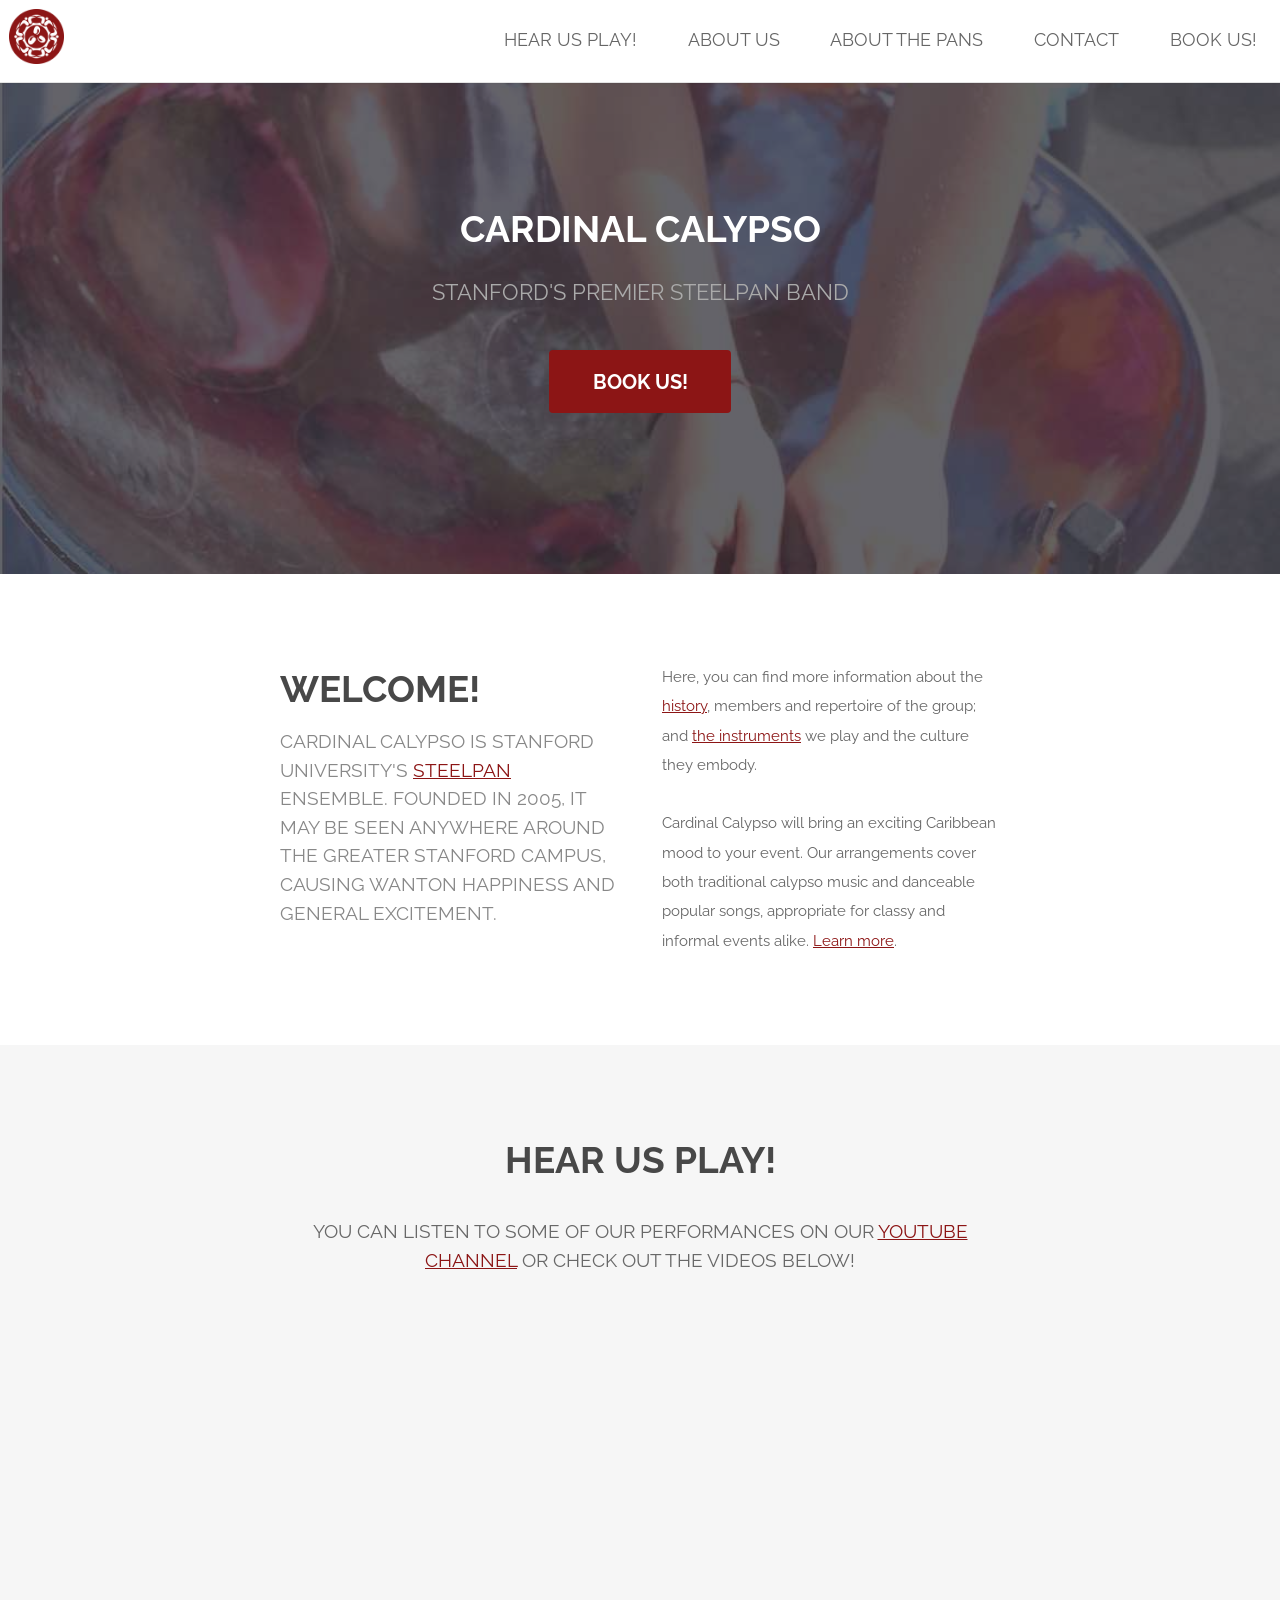
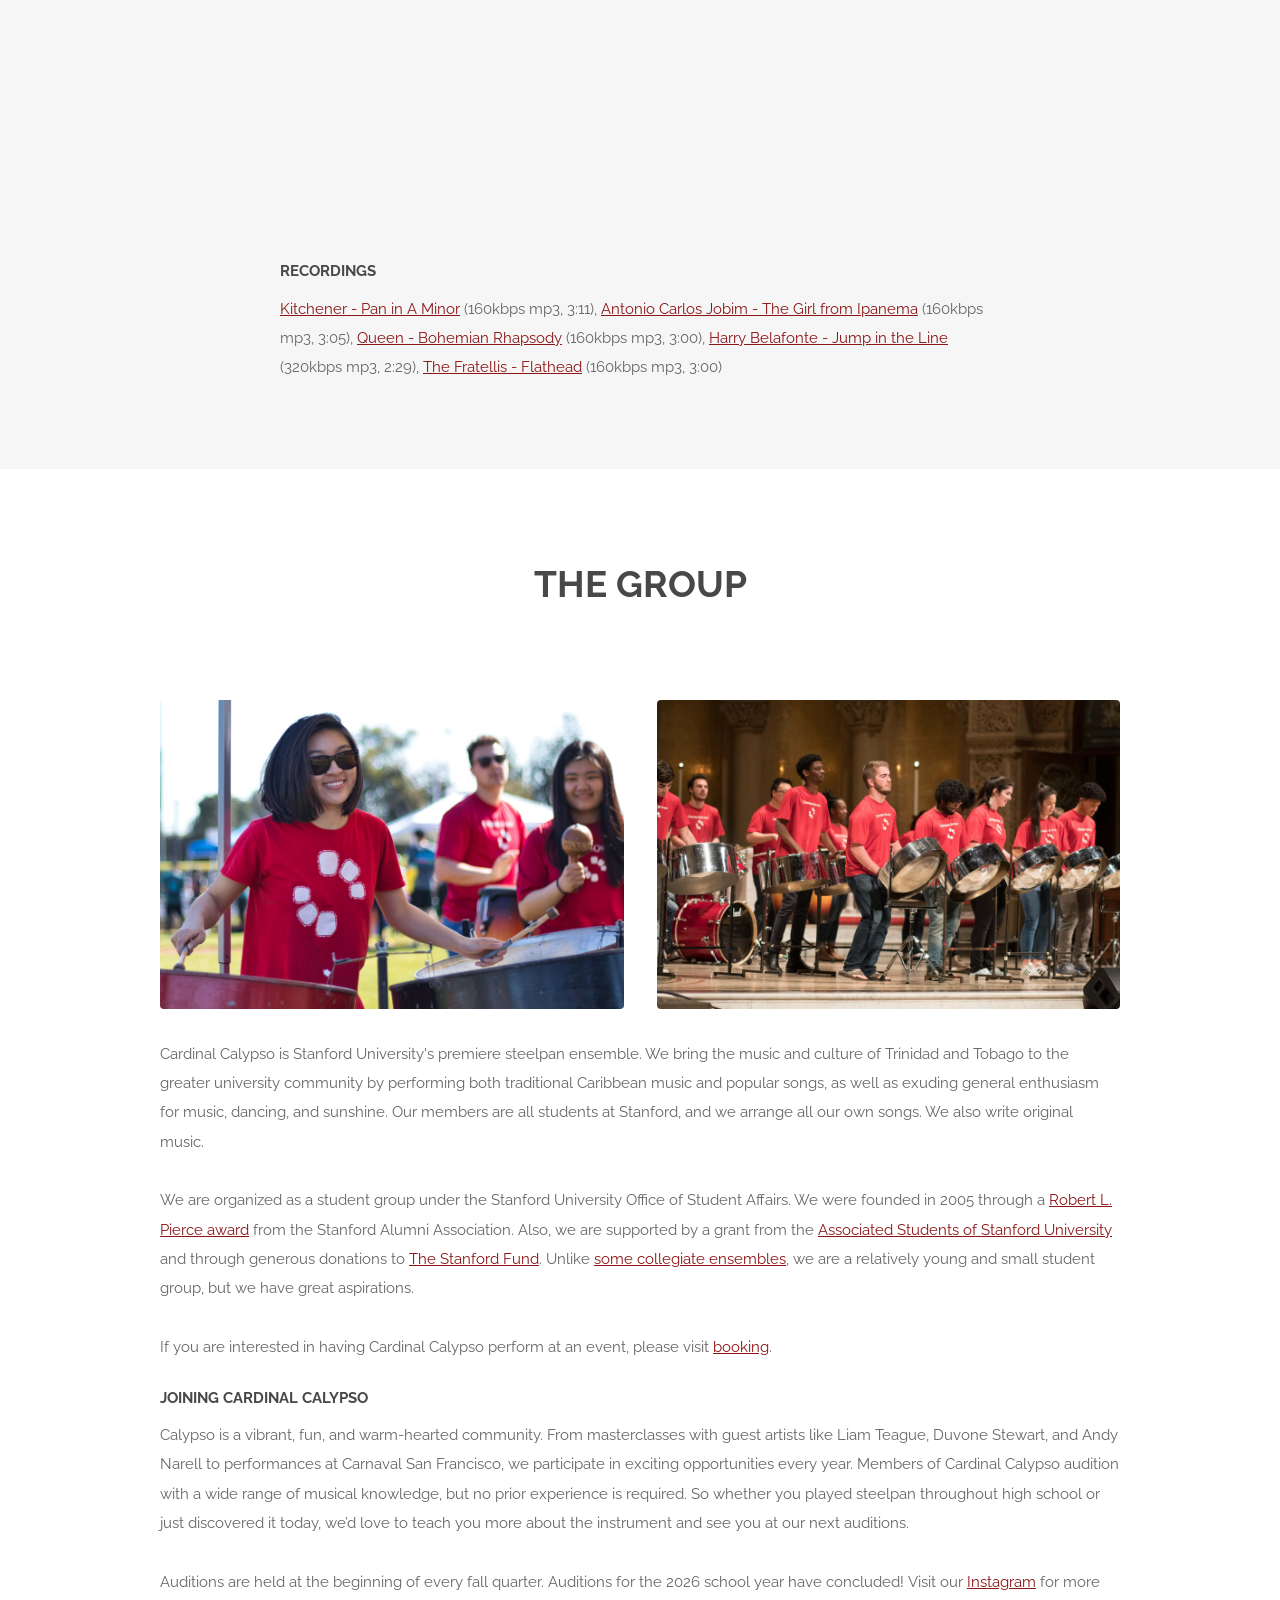
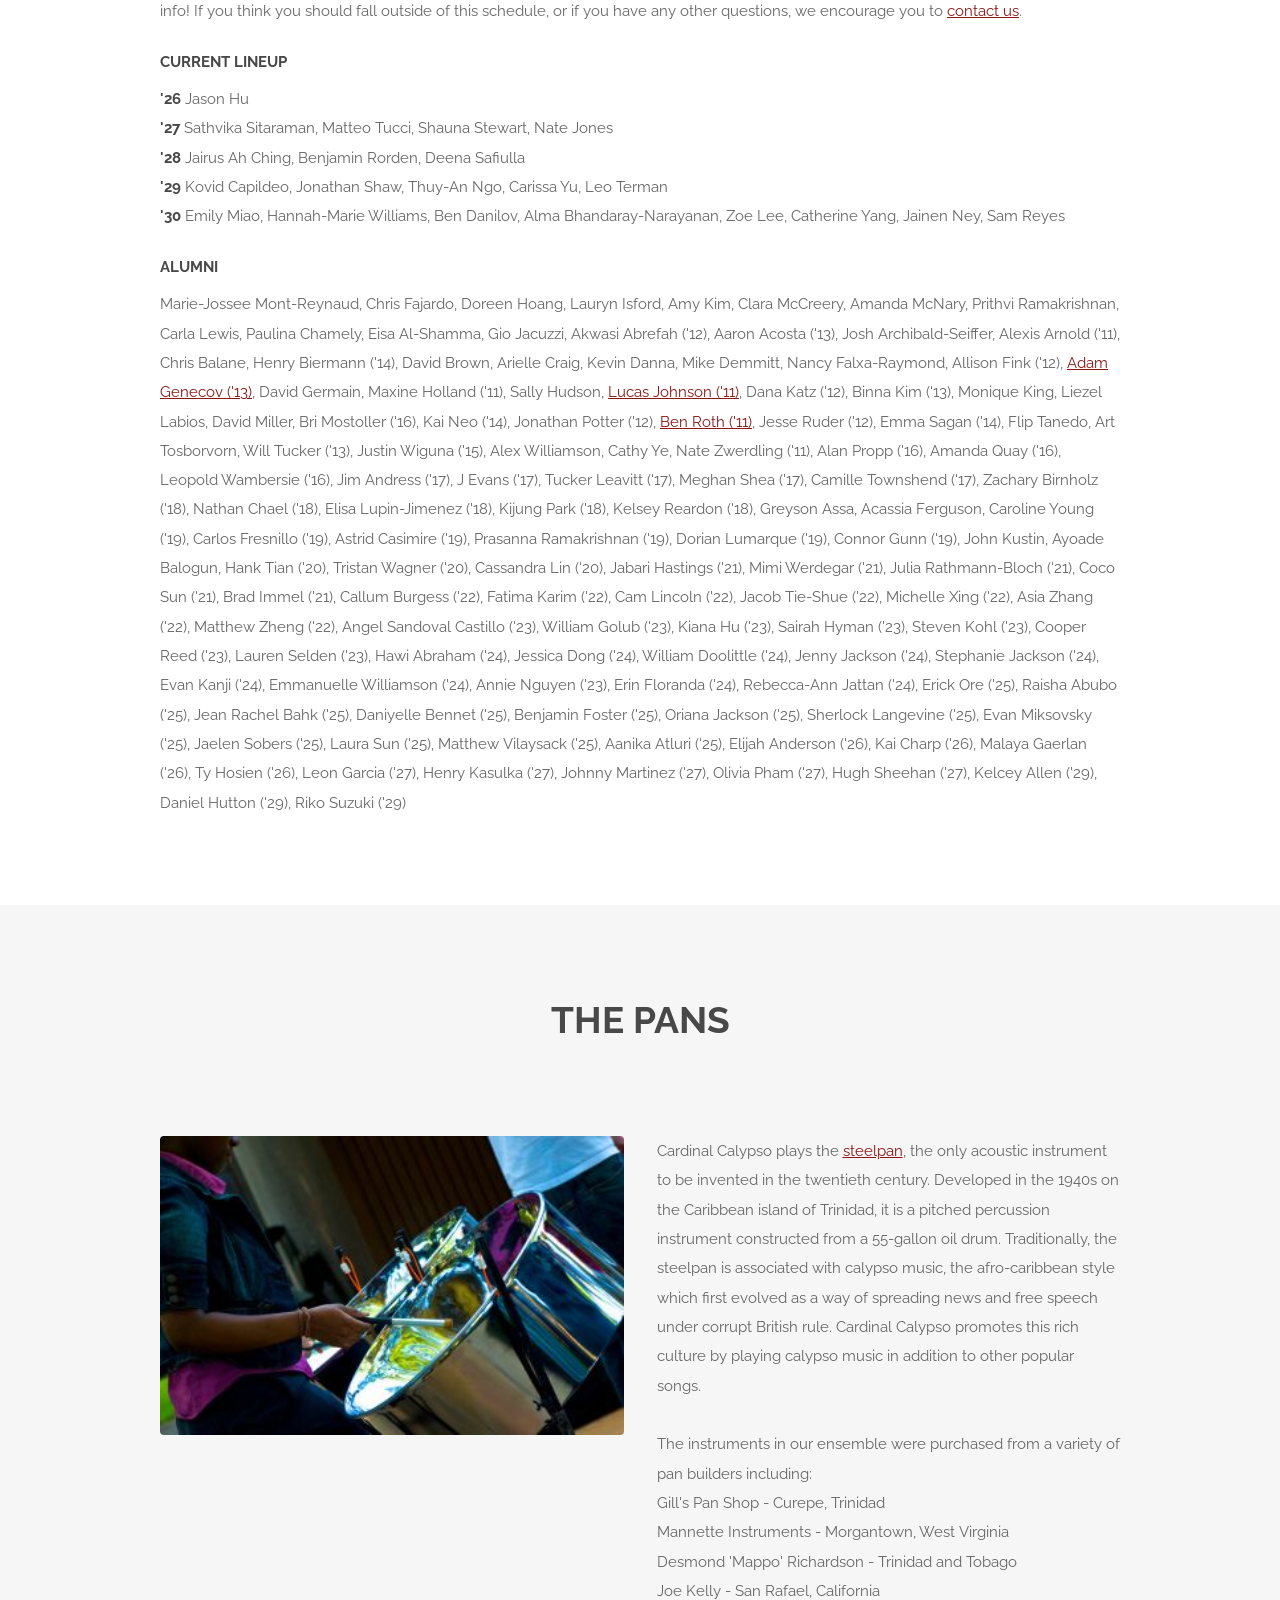
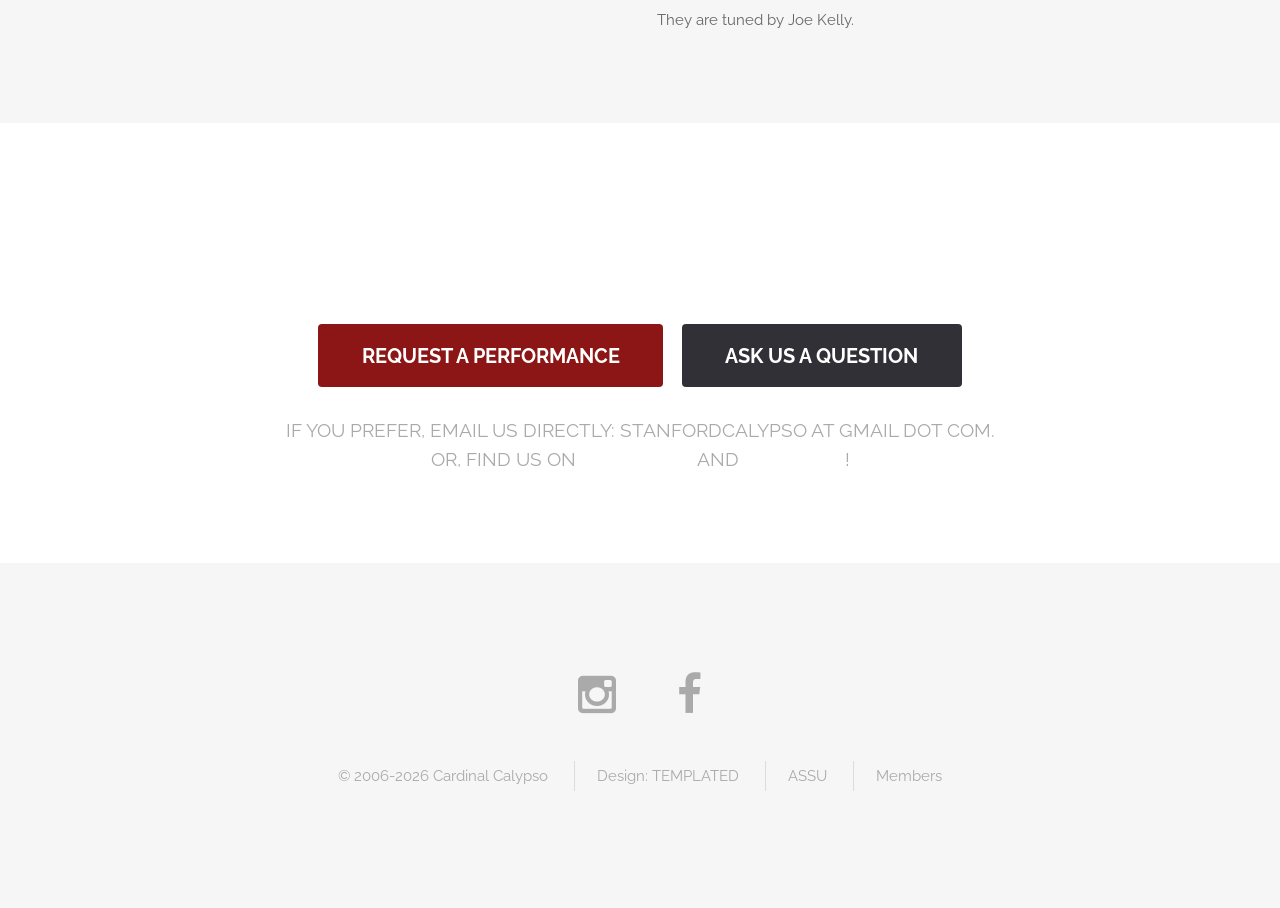
<file: index.html>
<!DOCTYPE HTML>
<!--
	Spatial by TEMPLATED
	templated.co @templatedco
	Released for free under the Creative Commons Attribution 3.0 license (templated.co/license)
-->
<html>
	<head>
		<title>Cardinal Calypso</title>
		<meta http-equiv="content-type" content="text/html; charset=utf-8" />
		<meta name="viewport" content="width=device-width, initial-scale=1" />
		<link rel="icon" type="image/png" href="favicon.png" />
		<link rel="apple-touch-icon" href="apple-touch-icon.png" />
		<meta name="description" content="Cardinal Calypso is Stanford University's premiere steelpan ensemble, bringing the music and culture of Trinidad and Tobago to campus and beyond!" />
		<meta property="og:title" content="Cardinal Calypso" />
		<meta property="og:description" content="Cardinal Calypso is Stanford University's premiere steelpan ensemble, bringing the music and culture of Trinidad and Tobago to campus and beyond!" />
		<meta property="og:image" content="https://calypso.stanford.edu/images/pan1.jpg" />
		<meta name="keywords" content="" />
		<!--[if lte IE 8]><script src="js/html5shiv.js"></script><![endif]-->
		<script src="js/jquery.min.js"></script>
		<script src="js/skel.min.js"></script>
		<script src="js/skel-layers.min.js"></script>
		<script src="js/init.js"></script>
		<noscript>
			<link rel="stylesheet" href="css/skel.css" />
			<link rel="stylesheet" href="css/style.css" />
			<link rel="stylesheet" href="css/style-xlarge.css" />
			<link rel="stylesheet" href="css/custom.css" />
		</noscript>
	</head>
	<body class="landing">

			<header id="header">
				<div class="image banner-container">
					<a href="#"><img class="banner-image" src="images/calypso_logo.png" alt="Cardinal Calypso"></a>
				</div>
				<nav id="nav">
					<ul>
<!-- UNCOMMENT NEXT LINE FOR AUDITIONS, COMMENT AFTER AUDITIONS ARE OVER -->
						<!--
							<li><a href="recruiting.html">Auditions!</a></li>
						     -->
						<li><a href="#media">Hear us Play!</a></li>
						<li><a href="#group">About Us</a></li>
						<li><a href="#pans">About the Pans</a></li>
						<li><a href="#contact">Contact</a></li>
						<li><a href="https://forms.gle/DsVWHGMjJd6AkcMP7" target="_blank" rel="noopener">Book Us!</a></li>
					</ul>
				</nav>
			</header>
<!-- 		Book Us button and (in the fall) Auditions -->

		<!-- Banner -->
			<section id="banner">
								<h2>Cardinal Calypso</h2>
				<p>Stanford's Premier Steelpan Band</p>
				<ul class="actions">
					<li><a href="https://forms.gle/DsVWHGMjJd6AkcMP7" target="_blank" rel="noopener" class="button special big">Book Us!</a></li>
				</ul>
				<!-- Auditions -->
<!-- UNCOMMENT FOR AUDITIONS until before the </section> -->
				<!--
				<div style="margin-bottom: 15px">
				<a href="recruiting.html">
					<div class="notice notice-button">
    	  			<br>
    	  			<h2 style="font-size: 15pt">Hey, you! Looking for a fun student group to join?</h2>
    	  			<br>
      				<h2 style="font-size: 2em">Click here to sign up to AUDITION FOR CALYPSO!</h2>
					</div>
				</a>
				</div>
				     -->
 <!-- -->
			</section>

			<!-- One -->
				<section id="one" class="wrapper style1">
					<div class="container 75%">
						<div class="row 200%">
							<div class="6u 12u$(medium)">
								<header class="major">
									<h2>Welcome!</h2>
							<p style="color:#888888;">
								Cardinal Calypso is Stanford University's <a target='_blank'
								href='https://en.wikipedia.org/wiki/Steelpan'>steelpan</a> ensemble. Founded
								in 2005, it may be seen anywhere around the greater Stanford campus, causing
								wanton happiness and general excitement.
							</p>
								</p>
								</header>
							</div>
							<div class="6u$ 12u$(medium)">
								<p>
									Here, you can find more information about the
									<a href='#group'>history</a>, members and repertoire of the group;
									and <a href="#pans">the instruments</a> we play and the culture
									they embody.
								</p>
								<p>
									Cardinal Calypso will bring an exciting Caribbean mood to your
									event. Our arrangements cover both traditional calypso music
									and danceable popular songs, appropriate for classy and informal
									events alike. <a href="#contact">Learn more</a>.
								</p>
								<!-- <div class="top-link">
									<a href="#" class="aligner-item"><img class="image icon" src="images/calypso_logo.png" alt></a>
									<a href="#" class="aligner-item">Back to top</a>
								</div> -->
							</div>
						</div>
					</div>
				</section>

				<section id="two" class="wrapper style2">
					<div class="container 75%">
						<header class="major special">
							<a name="media"><h2 class="anchor">Hear us Play!</h2></a>

						<p style="color:#686868;">
							You can listen to some of our performances on our <a href="https://www.youtube.com/channel/UCBrhmaRDGecKdk3sYILRwfw">YouTube channel</a> or check out the videos below!
						</p>
						</header>
						<div class="row">
							<div class="6u 12u$(xsmall)">
									<iframe class="image fit" width="392" height="221" src="https://www.youtube.com/embed/We7zBTouZmY" frameborder="0" allowfullscreen></iframe>
							</div>
							<div class="6u 12u$(xsmall)">
									<iframe class="image fit" width="392" height="221" src="https://www.youtube.com/embed/-QFRFmDqmpg?start=25" frameborder="0" allowfullscreen></iframe>
							</div>
							<div class="6u 12u$(xsmall)">
									<iframe class="image fit" width="392" height="221" src="https://www.youtube.com/embed/16Fvy3qXeaM" frameborder="0" allowfullscreen></iframe><br />
							</div>
							<div class="6u 12u$(xsmall)">
									<iframe class="image fit" width="392" height="221" src="https://www.youtube.com/embed/MMtgUT63Xlg" frameborder="0" allowfullscreen></iframe><br />
							</div>
						</div>
						<h1>Recordings</h1>
							<p>
								<a href='music/pan.mp3'>Kitchener - Pan in A Minor</a> (160kbps mp3, 3:11),
								<a href='music/ipanema.mp3'>Antonio Carlos Jobim - The Girl from Ipanema</a> (160kbps mp3, 3:05),
								<a href='music/bohemian_rhapsody.mp3'>Queen - Bohemian Rhapsody</a> (160kbps mp3, 3:00),
								<a href='music/jump.mp3'>Harry Belafonte - Jump in the Line</a> (320kbps mp3, 2:29),
								<a href='music/flathead.mp3'>The Fratellis - Flathead</a> (160kbps mp3, 3:00)
							</p>

					</div>
				</section>

				<section id="three" class="wrapper style1 special">
					<div class="container">
						<header class="major">
							<a name="group"><h2 class="anchor">The Group</h2></a>
						</header>
						<div class="row 150%">
							<div class="6u 12u$(xsmall)">
								<div class="image fit">
									<img src="images/Cass_Earth_Day.jpg" alt="" />
								</div>
							</div>
							<div class="6u$ 12u$(xsmall)">
								<div class="image fit">
									<img src="images/feelin_it.jpg" alt="" />
								</div>
							</div>
						</div>
						<div class="align-left">
	<p>Cardinal Calypso is Stanford University's premiere steelpan ensemble.
		We bring the music and culture of Trinidad and Tobago to the greater
		university community by performing both traditional Caribbean music and
		popular songs, as well as exuding general enthusiasm for music, dancing,
		and sunshine. Our members are all students at Stanford, and we arrange all
		our own songs. We also write original music.</p>
	<p>We are organized as a student group under the Stanford University Office
		of Student Affairs. We were founded in 2005 through a
		<a target='_blank' href='https://www.stanfordalumni.org/students/studentsreader.html?content_instance_id=114676'>
			Robert L. Pierce award</a> from the Stanford Alumni Association. Also, we
			are supported by a grant from the
			<a target='_blank' href='https://assu.stanford.edu'>
				Associated Students of Stanford University</a> and through generous
				donations to
				<a target='_blank' href='https://givingtostanford.stanford.edu/tsf/'>
					The Stanford Fund</a>.
					Unlike <a target='_blank' href='https://www.niu.edu/music/ensembles/steelband.shtml'>
						some collegiate ensembles</a>, we are a relatively young and small
						student group, but we have great aspirations.</p>
		If you are interested in having Cardinal Calypso perform at an event,
		please visit <a href='https://forms.gle/DsVWHGMjJd6AkcMP7' target='_blank' rel='noopener'>booking</a>.</p>
		<h1>Joining Cardinal Calypso</h1>
<!-- COMMENT DURING AUDITIONS, UNCOMMENT AFTER AUDITIONS ARE OVER -->
		<!-- -->
		<p>Calypso is a vibrant, fun, and warm-hearted community. From masterclasses
			 with guest artists like Liam Teague, Duvone Stewart, and Andy Narell to
			 performances at Carnaval San Francisco, we participate in exciting
			 opportunities every year. Members of Cardinal Calypso audition with a
			 wide range of musical knowledge, but no prior experience is required. So
			 whether you played steelpan throughout high school or just discovered it
			 today, we’d love to teach you more about the instrument and see you at
			 our next auditions.</p>

		<p>Auditions are held at the beginning of every fall quarter. Auditions for
			the 2026 school year have concluded! Visit our <a href="https://www.instagram.com/cardinalcalypso/" target="_blank" rel="noopener">Instagram</a> for more info! If you think you should fall
			 outside of this schedule, or if you have any other questions, we
			 encourage you to <a href='#contact'>contact us</a>.</p>
		<!-- -->
<!-- UNCOMMENT NEXT LINE FOR AUDITIONS, COMMENT AFTER AUDITIONS ARE OVER -->
		<!--
			<p>Auditions for the 2024-25 school year are happening now! For more information and to sign up for an audition, please click <a href='recruiting.html'>HERE</a>, or feel free to <a href='#contact'>contact us</a> with any questions.</p>
		     -->
			<h1>Current Lineup</h1>
				<strong>'26</strong> Jason Hu<br/>
				<strong>'27</strong> Sathvika Sitaraman, Matteo Tucci, Shauna Stewart, Nate Jones<br/>
				<strong>'28</strong> Jairus Ah Ching, Benjamin Rorden, Deena Safiulla<br/>
				<strong>'29</strong> Kovid Capildeo, Jonathan Shaw, Thuy-An Ngo, Carissa Yu, Leo Terman<br/>
				<strong>'30</strong> Emily Miao, Hannah-Marie Williams, Ben Danilov, Alma Bhandaray-Narayanan, Zoe Lee, Catherine Yang, Jainen Ney, Sam Reyes<br/>
            </p>
				 <h1>Alumni</h1>
				 <p>Marie-Jossee Mont-Reynaud, Chris Fajardo, Doreen Hoang, Lauryn Isford, Amy Kim, Clara McCreery, Amanda McNary, Prithvi Ramakrishnan, Carla Lewis, Paulina Chamely, Eisa Al-Shamma, Gio Jacuzzi, Akwasi Abrefah ('12), Aaron Acosta ('13), Josh Archibald-Seiffer, Alexis Arnold ('11), Chris Balane, Henry Biermann ('14), David Brown, Arielle Craig, Kevin Danna, Mike Demmitt, Nancy Falxa-Raymond, Allison Fink ('12), <a target="_blank" href="https://adamgenecov.com">Adam Genecov ('13)</a>, David Germain, Maxine Holland ('11), Sally Hudson, <a target='_blank' href='https://www.lucaswilljohnson.com'>Lucas Johnson ('11)</a>, Dana Katz ('12), Binna Kim ('13), Monique King, Liezel Labios, David Miller, Bri Mostoller ('16), Kai Neo ('14), Jonathan Potter ('12), <a target='_blank' href='https://terribleben.com'>Ben Roth ('11)</a>, Jesse Ruder ('12), Emma Sagan ('14), Flip Tanedo, Art Tosborvorn, Will Tucker ('13), Justin Wiguna ('15), Alex Williamson, Cathy Ye, Nate Zwerdling ('11), Alan Propp ('16), Amanda Quay ('16), Leopold Wambersie ('16), Jim Andress ('17), J Evans ('17), Tucker Leavitt ('17), Meghan Shea ('17), Camille Townshend ('17), Zachary Birnholz ('18), Nathan Chael ('18), Elisa Lupin-Jimenez ('18), Kijung Park ('18), Kelsey Reardon ('18), Greyson Assa, Acassia Ferguson, Caroline Young ('19), Carlos Fresnillo ('19), Astrid Casimire ('19), Prasanna Ramakrishnan ('19), Dorian Lumarque ('19), Connor Gunn ('19), John Kustin, Ayoade Balogun, Hank Tian ('20), Tristan Wagner ('20), Cassandra Lin ('20), Jabari Hastings ('21), Mimi Werdegar ('21), Julia Rathmann-Bloch ('21), Coco Sun ('21), Brad Immel ('21), Callum Burgess ('22), Fatima Karim ('22), Cam Lincoln ('22), Jacob Tie-Shue ('22), Michelle Xing ('22), Asia Zhang ('22), Matthew Zheng ('22), Angel Sandoval Castillo ('23), William Golub ('23), Kiana Hu ('23), Sairah Hyman ('23), Steven Kohl ('23), Cooper Reed ('23), Lauren Selden ('23), Hawi Abraham ('24), Jessica Dong ('24), William Doolittle ('24), Jenny Jackson ('24), Stephanie Jackson ('24), Evan Kanji ('24), Emmanuelle Williamson ('24), Annie Nguyen ('23), Erin Floranda ('24), Rebecca-Ann Jattan ('24), Erick Ore ('25), Raisha Abubo ('25), Jean Rachel Bahk ('25), Daniyelle Bennet ('25), Benjamin Foster ('25), Oriana Jackson ('25), Sherlock Langevine ('25), Evan Miksovsky ('25), Jaelen Sobers ('25), Laura Sun ('25), Matthew Vilaysack ('25), Aanika Atluri ('25), Elijah Anderson ('26), Kai Charp ('26), Malaya Gaerlan ('26), Ty Hosien ('26), Leon Garcia ('27), Henry Kasulka ('27), Johnny Martinez ('27), Olivia Pham ('27), Hugh Sheehan ('27), Kelcey Allen ('29), Daniel Hutton ('29), Riko Suzuki ('29)</p>
								<!-- <div class="top-link">
									<a href="#" class="aligner-item"><img class="image icon" src="images/calypso_logo.png" alt></a>
									<a href="#" class="aligner-item">Back to top</a>
								</div> -->
					</div>
				</div>
				</section>

				<section id="four" class="wrapper style2">
					<div class="container">
						<header class="major special">
							<a name="pans"><h2 class="anchor">The Pans</h2></a>
						</header>
						<div class="row 150%">
							<div class="6u 12u$(xsmall)">
								<div class="image fit"><img src="images/pan1.jpg" alt="" /></div>
							</div>
							<div class="6u$ 12u$(xsmall)">
								<div class="content">
							<p>Cardinal Calypso plays the
								<a target='_blank' href='https://en.wikipedia.org/wiki/Steelpan'>steelpan</a>,
								the only acoustic instrument to be invented in the twentieth
								century. Developed in the 1940s on the Caribbean island of
								Trinidad, it is a pitched percussion instrument constructed
								from a 55-gallon oil drum. Traditionally, the steelpan is
								associated with calypso music, the afro-caribbean style which
								first evolved as a way of spreading news and free speech under
								corrupt British rule. Cardinal Calypso promotes this rich culture
								by playing calypso music in addition to other popular songs.</p>
							<p>The instruments in our ensemble were purchased from a variety of pan builders including: <br />
								Gill's Pan Shop - Curepe, Trinidad <br />
Mannette Instruments - Morgantown, West Virginia <br />
Desmond 'Mappo' Richardson - Trinidad and Tobago <br />
Joe Kelly - San Rafael, California <br />
They are tuned by Joe Kelly.</p>
								</div>
								<!-- <div class="top-link">
									<a href="#" class="aligner-item"><img class="image icon" src="images/calypso_logo.png" alt></a>
									<a href="#" class="aligner-item">Back to top</a>
								</div> -->
							</div>
						</div>
				</section>



			<!-- Four -->
				<section id="five" class="wrapper style3 special">
					<div class="container">
						<header class="major">
							<a name="contact"><h2 class="anchor">Get in touch</h2></a>

						</header>
						<ul class="actions">
							<li><a href="https://forms.gle/DsVWHGMjJd6AkcMP7" target="_blank" rel="noopener" class="button special big">Request a Performance</a></li>
							<li><a href="mailto:stanfordcalypso@gmail.com" class="button big">Ask us a Question</a></li>
						</ul>
						<header class="major">
							<p>If you prefer, email us directly: stanfordcalypso at gmail dot com.<br />
							Or, find us on <a href="https://www.instagram.com/cardinalcalypso/" target="_blank" rel="noopener" style="color:white;">Instagram</a> and <a href="https://www.facebook.com/CardinalCalypso" style="color:white;">Facebook</a>!<p>
							<!-- <div class="top-link">
								<a href="#" class="aligner-item"><img class="image icon" src="images/calypso_logo.png" alt></a>
								<a href="#" class="aligner-item" style="color:gray;">Back to top</a>
							</div> -->
						</header>
					</div>
				</section>

		<!-- Footer -->
		<footer id="footer">
			<div class="container">
				<ul class="icons">
					<li><a href="https://www.instagram.com/cardinalcalypso/" class="icon fa-instagram" target="_blank" rel="noopener"></a></li>
					<li><a href="https://www.facebook.com/CardinalCalypso" class="icon fa-facebook"></a></li>
				</ul>
				<ul class="copyright">
					<li>&copy; 2006-2026 Cardinal Calypso</li>
					<li>Design: <a href="https://templated.co">TEMPLATED</a></li>
					<li><a href="https://assu.stanford.edu/">ASSU</a></li>
					<li><a href="https://web.stanford.edu/group/calypso/cgi-bin/members">Members</a></li>
				</ul>
			</div>
		</footer>
	</body>
</html>
</file>
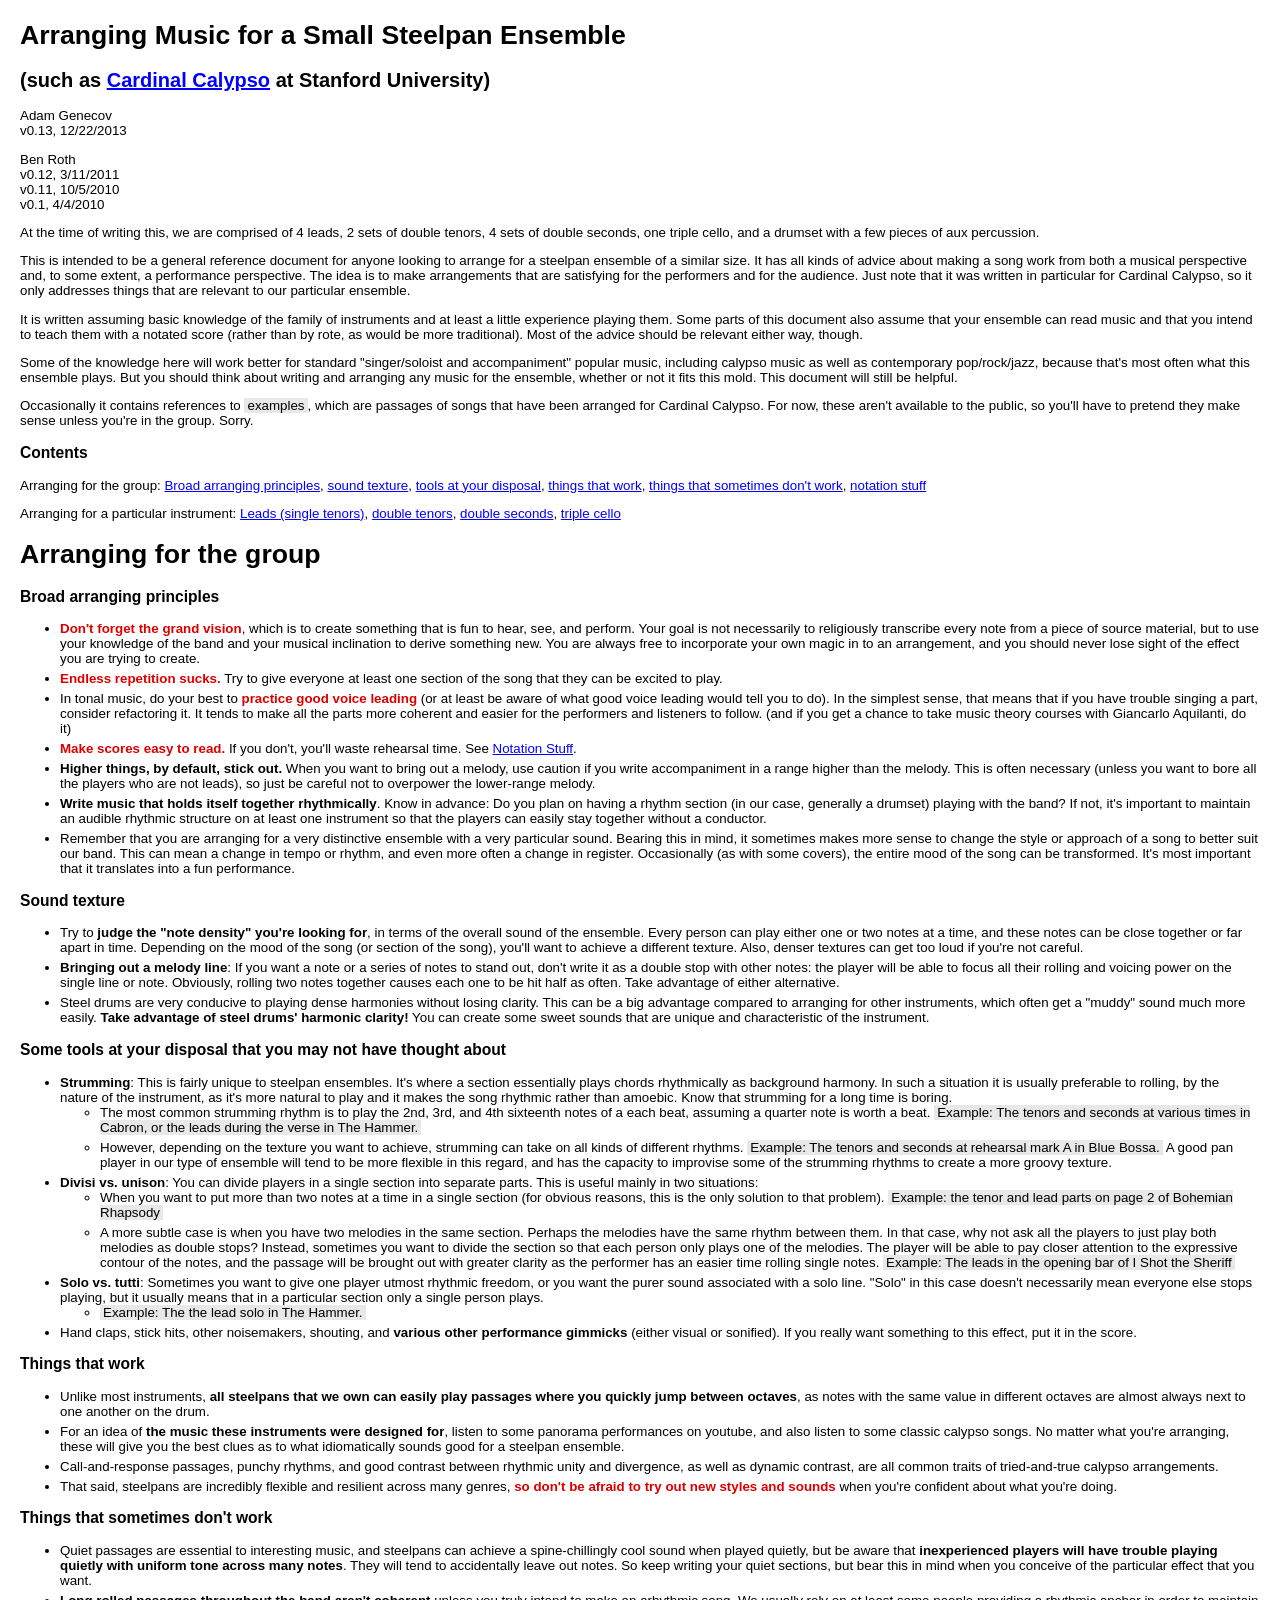
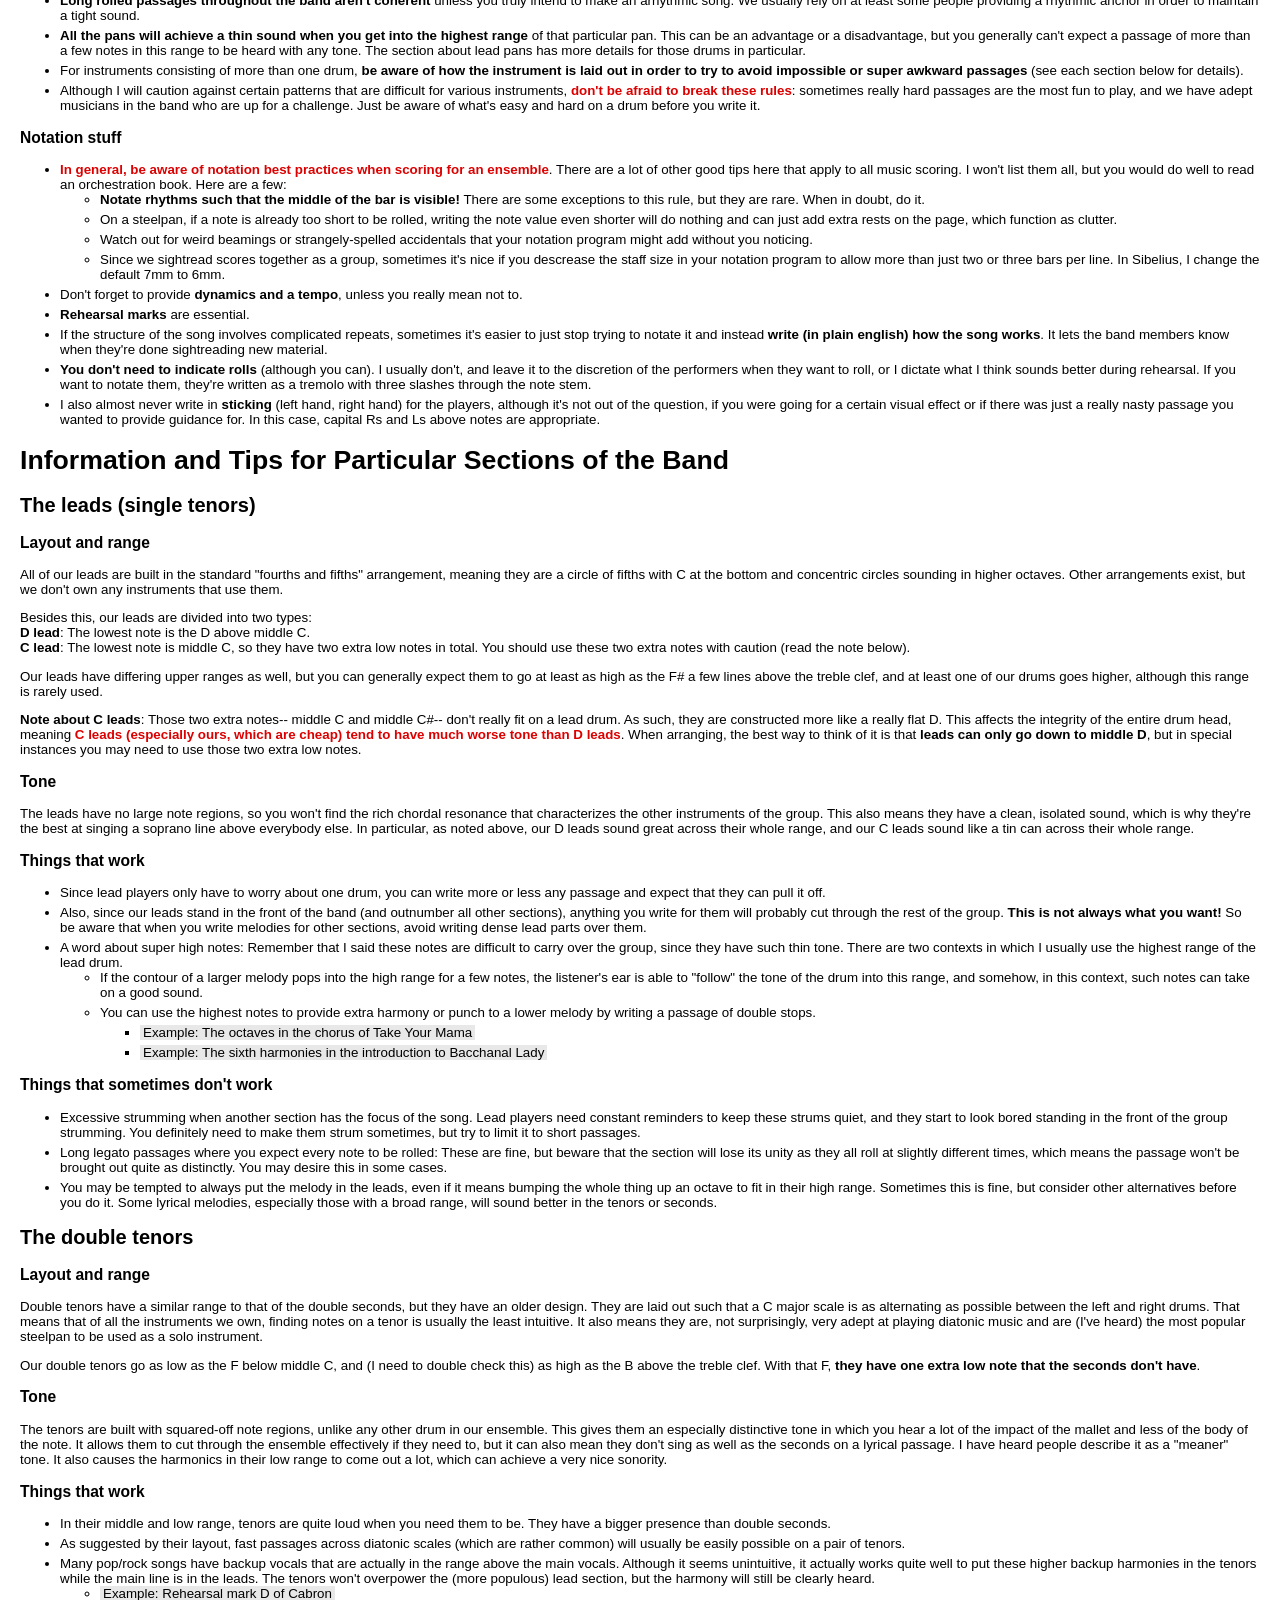
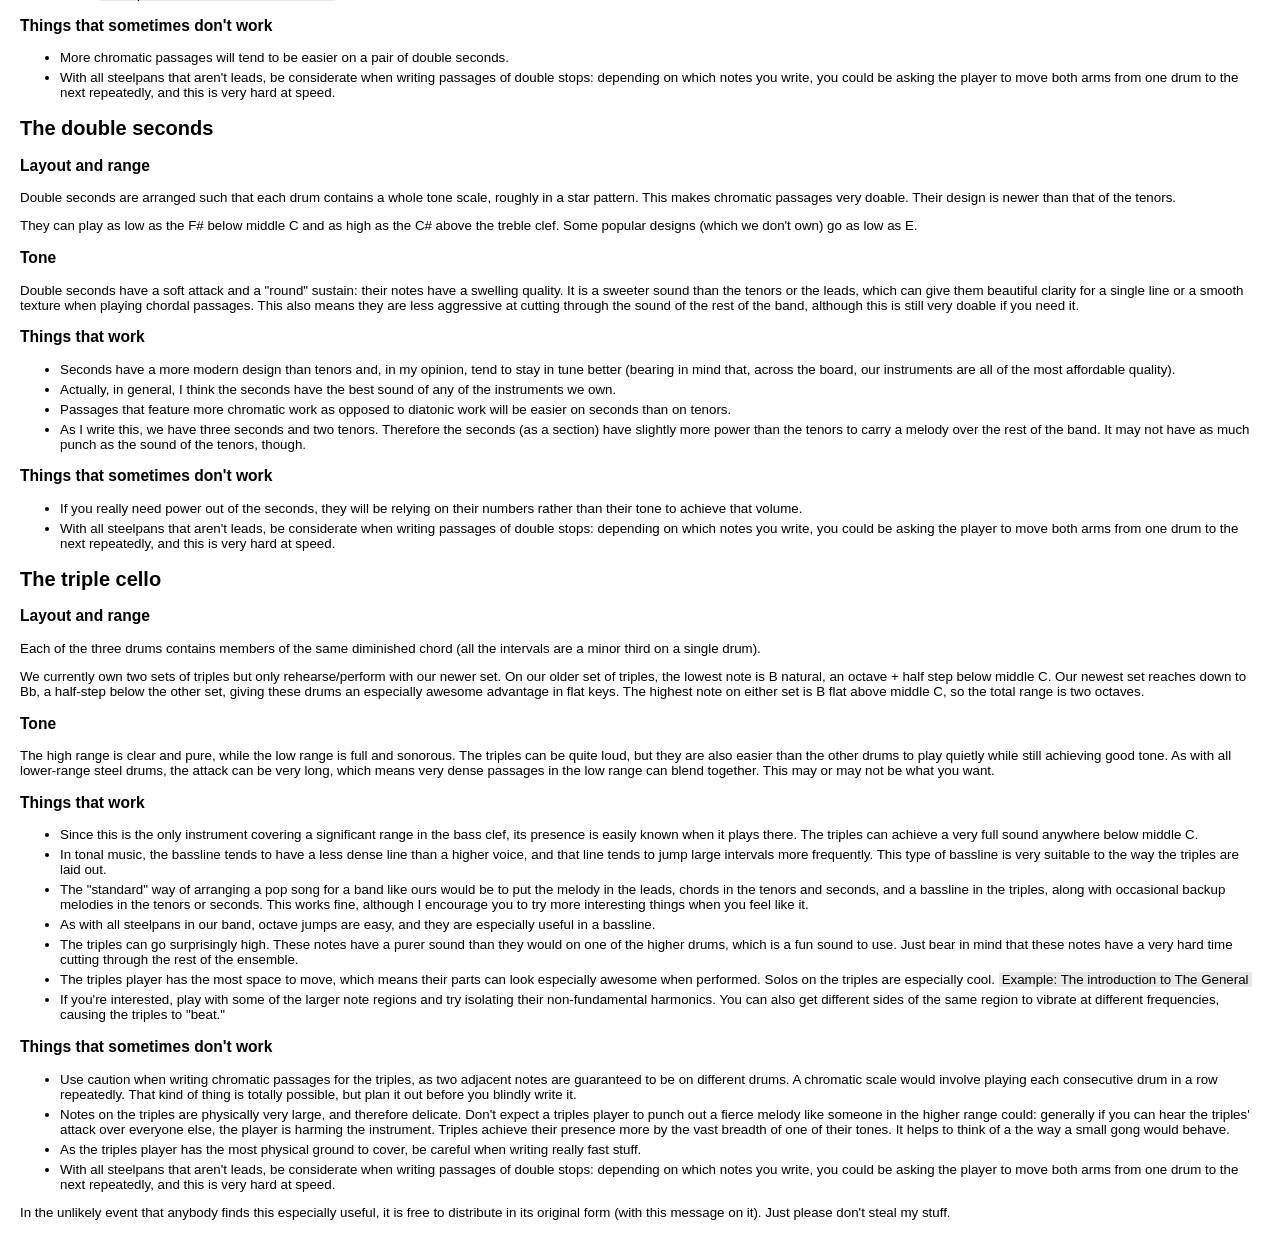
<file: arranging.html>
<html>
<head><title>Arranging Music for a Small Steelpan Ensemble</title>
<style type='text/css'><!--
	body { font-family:Tahoma,Arial,sans-serif; font-size:10pt; margin:20px; }
	li { margin-bottom:5px; }
	a { color:#00F; }
	span.example { background-color:#E8E8E8; padding:0 3px 0 3px; }
	span.important { color:#D00; font-weight:bold; }
--></style>
</head>
<body>
<h1>Arranging Music for a Small Steelpan Ensemble</h1>
<h2>(such as <a href='https://web.stanford.edu/group/calypso/cgi-bin/'>Cardinal Calypso</a> at Stanford University)</h2>

<p>Adam Genecov<br />
v0.13, 12/22/2013</p>
<p>Ben Roth<br />
v0.12, 3/11/2011<br />
v0.11, 10/5/2010<br />
v0.1, 4/4/2010</p>

<p>At the time of writing this, we are comprised of 4 leads, 2 sets of double tenors, 4 sets of double seconds, one triple cello, and a drumset with a few pieces of aux percussion.</p>

<p>This is intended to be a general reference document for anyone looking to arrange for a steelpan ensemble of a similar size. It has all kinds of advice about making a song work from both a musical perspective and, to some extent, a performance perspective. The idea is to make arrangements that are satisfying for the performers and for the audience. Just note that it was written in particular for Cardinal Calypso, so it only addresses things that are relevant to our particular ensemble.</p>

<p>It is written assuming basic knowledge of the family of instruments and at least a little experience playing them. Some parts of this document also assume that your ensemble can read music and that you intend to teach them with a notated score (rather than by rote, as would be more traditional). Most of the advice should be relevant either way, though.</p>

<p>Some of the knowledge here will work better for standard &quot;singer/soloist and accompaniment&quot; popular music, including calypso music as well as contemporary pop/rock/jazz, because that's most often what this ensemble plays. But you should think about writing and arranging any music for the ensemble, whether or not it fits this mold. This document will still be helpful.</p>

<p>Occasionally it contains references to <span class='example'>examples</span>, which are passages of songs that have been arranged for Cardinal Calypso. For now, these aren't available to the public, so you'll have to pretend they make sense unless you're in the group. Sorry.</p>

<h3>Contents</h3>

<p>
  Arranging for the group: <a href='#general'>Broad arranging principles</a>, <a href='#texture'>sound texture</a>, <a href='#tools'>tools at your disposal</a>, <a href='#works'>things that work</a>, <a href='#fails'>things that sometimes don't work</a>, <a href='#notation'>notation stuff</a>
</p>

<p>
  Arranging for a particular instrument: 
  <a href='#leads'>Leads (single tenors)</a>,
  <a href='#tenors'>double tenors</a>,
  <a href='#seconds'>double seconds</a>,
  <a href='#triples'>triple cello</a>
</p>

<a name='general'></a>
<h1>Arranging for the group</h1>

<h3>Broad arranging principles</h3>
<ul>
	<li><span class='important'>Don't forget the grand vision</span>, which is to create something that is fun to hear, see, and perform. Your goal is not necessarily to religiously transcribe every note from a piece of source material, but to use your knowledge of the band and your musical inclination to derive something new. You are always free to incorporate your own magic in to an arrangement, and you should never lose sight of the effect you are trying to create.</li>
	<li><span class='important'>Endless repetition sucks.</span> Try to give everyone at least one section of the song that they can be excited to play.</li>
	<li>In tonal music, do your best to <span class='important'>practice good voice leading</span> (or at least be aware of what good voice leading would tell you to do). In the simplest sense, that means that if you have trouble singing a part, consider refactoring it. It tends to make all the parts more coherent and easier for the performers and listeners to follow. (and if you get a chance to take music theory courses with Giancarlo Aquilanti, do it)</li>
	<li><span class='important'>Make scores easy to read.</span> If you don't, you'll waste rehearsal time. See <a href='#notation'>Notation Stuff</a>.</li>
	<li><strong>Higher things, by default, stick out.</strong> When you want to bring out a melody, use caution if you write accompaniment in a range higher than the melody. This is often necessary (unless you want to bore all the players who are not leads), so just be careful not to overpower the lower-range melody.</li>
	<li><strong>Write music that holds itself together rhythmically</strong>. Know in advance: Do you plan on having a rhythm section (in our case, generally a drumset) playing with the band? If not, it's important to maintain an audible rhythmic structure on at least one instrument so that the players can easily stay together without a conductor.</li>
	<li>Remember that you are arranging for a very distinctive ensemble with a very particular sound. Bearing this in mind, it sometimes makes more sense to change the style or approach of a song to better suit our band. This can mean a change in tempo or rhythm, and even more often a change in register. Occasionally (as with some covers), the entire mood of the song can be transformed. It's most important that it translates into a fun performance.</li>
</ul>

<a name='texture'></a>
<h3>Sound texture</h3>
<ul>
	<li>Try to <strong>judge the &quot;note density&quot; you're looking for</strong>, in terms of the overall sound of the ensemble. Every person can play either one or two notes at a time, and these notes can be close together or far apart in time. Depending on the mood of the song (or section of the song), you'll want to achieve a different texture. Also, denser textures can get too loud if you're not careful.</li>
	<li><strong>Bringing out a melody line</strong>: If you want a note or a series of notes to stand out, don't write it as a double stop with other notes: the player will be able to focus all their rolling and voicing power on the single line or note. Obviously, rolling two notes together causes each one to be hit half as often. Take advantage of either alternative.</li>
	<li>Steel drums are very conducive to playing dense harmonies without losing clarity. This can be a big advantage compared to arranging for other instruments, which often get a &quot;muddy&quot; sound much more easily. <strong>Take advantage of steel drums' harmonic clarity!</strong> You can create some sweet sounds that are unique and characteristic of the instrument.</li>
</ul>

<a name='tools'></a>
<h3>Some tools at your disposal that you may not have thought about</h3>
<ul>
	<li><strong>Strumming</strong>: This is fairly unique to steelpan ensembles. It's where a section essentially plays chords rhythmically as background harmony. In such a situation it is usually preferable to rolling, by the nature of the instrument, as it's more natural to play and it makes the song rhythmic rather than amoebic. Know that strumming for a long time is boring.
		<ul><li>The most common strumming rhythm is to play the 2nd, 3rd, and 4th sixteenth notes of a each beat, assuming a quarter note is worth a beat. <span class='example'>Example: The tenors and seconds at various times in Cabron, or the leads during the verse in The Hammer.</span></li>
		    <li>However, depending on the texture you want to achieve, strumming can take on all kinds of different rhythms. <span class='example'>Example: The tenors and seconds at rehearsal mark A in Blue Bossa.</span> A good pan player in our type of ensemble will tend to be more flexible in this regard, and has the capacity to improvise some of the strumming rhythms to create a more groovy texture.</li></ul>
	</li>
	<li><strong>Divisi vs. unison</strong>: You can divide players in a single section into separate parts. This is useful mainly in two situations:
		<ul><li>When you want to put more than two notes at a time in a single section (for obvious reasons, this is the only solution to that problem). <span class='example'>Example: the tenor and lead parts on page 2 of Bohemian Rhapsody</span></li>
		    <li>A more subtle case is when you have two melodies in the same section. Perhaps the melodies have the same rhythm between them. In that case, why not ask all the players to just play both melodies as double stops? Instead, sometimes you want to divide the section so that each person only plays one of the melodies. The player will be able to pay closer attention to the expressive contour of the notes, and the passage will be brought out with greater clarity as the performer has an easier time rolling single notes. <span class='example'>Example: The leads in the opening bar of I Shot the Sheriff</span></li>
		</ul></li>
	<li><strong>Solo vs. tutti</strong>: Sometimes you want to give one player utmost rhythmic freedom, or you want the purer sound associated with a solo line. "Solo" in this case doesn't necessarily mean everyone else stops playing, but it usually means that in a particular section only a single person plays.
		<ul><li><span class='example'>Example: The the lead solo in The Hammer.</span> </li></ul>
	</li>
	<li>Hand claps, stick hits, other noisemakers, shouting, and <strong>various other performance gimmicks</strong> (either visual or sonified). If you really want something to this effect, put it in the score.</li>
</ul>

<a name='works'></a>
<h3>Things that work</h3>
<ul>
	<li>Unlike most instruments, <strong>all steelpans that we own can easily play passages where you quickly jump between octaves</strong>, as notes with the same value in different octaves are almost always next to one another on the drum.</li>
	<li>For an idea of <strong>the music these instruments were designed for</strong>, listen to some panorama performances on youtube, and also listen to some classic calypso songs. No matter what you're arranging, these will give you the best clues as to what idiomatically sounds good for a steelpan ensemble.</li>
	<li>Call-and-response passages, punchy rhythms, and good contrast between rhythmic unity and divergence, as well as dynamic contrast, are all common traits of tried-and-true calypso arrangements.</li>
	<li>That said, steelpans are incredibly flexible and resilient across many genres, <span class='important'>so don't be afraid to try out new styles and sounds</span> when you're confident about what you're doing.</li>
</ul>

<a name='fails'></a>
<h3>Things that sometimes don't work</h3>
<ul>
	<li>Quiet passages are essential to interesting music, and steelpans can achieve a spine-chillingly cool sound when played quietly, but be aware that <strong>inexperienced players will have trouble playing quietly with uniform tone across many notes</strong>. They will tend to accidentally leave out notes. So keep writing your quiet sections, but bear this in mind when you conceive of the particular effect that you want.</li>
	<li><strong>Long rolled passages throughout the band aren't coherent</strong> unless you truly intend to make an arhythmic song. We usually rely on at least some people providing a rhythmic anchor in order to maintain a tight sound.</li>
	<li><strong>All the pans will achieve a thin sound when you get into the highest range</strong> of that particular pan. This can be an advantage or a disadvantage, but you generally can't expect a passage of more than a few notes in this range to be heard with any tone. The section about lead pans has more details for those drums in particular.</li>
	<li>For instruments consisting of more than one drum, <strong>be aware of how the instrument is laid out in order to try to avoid impossible or super awkward passages</strong> (see each section below for details).</li>
	<li>Although I will caution against certain patterns that are difficult for various instruments, <span class='important'>don't be afraid to break these rules</span>: sometimes really hard passages are the most fun to play, and we have adept musicians in the band who are up for a challenge. Just be aware of what's easy and hard on a drum before you write it.</li>
</ul>

<a name='notation'></a>
<h3>Notation stuff</h3>
<ul>
        <li>
	  <span class='important'>In general, be aware of notation best practices when scoring for an ensemble</span>. There are a lot of other good tips here that apply to all music scoring. I won't list them all, but you would do well to read an orchestration book. Here are a few:
	  <ul>
	    <li><strong>Notate rhythms such that the middle of the bar is visible!</strong> There are some exceptions to this rule, but they are rare. When in doubt, do it.</li>
	    <li>On a steelpan, if a note is already too short to be rolled, writing the note value even shorter will do nothing and can just add extra rests on the page, which function as clutter.</li>
	    <li>Watch out for weird beamings or strangely-spelled accidentals that your notation program might add without you noticing.</li>
	    <li>Since we sightread scores together as a group, sometimes it's nice if you descrease the staff size in your notation program to allow more than just two or three bars per line. In Sibelius, I change the default 7mm to 6mm.</li>
	  </ul>
	</li>
	<li>Don't forget to provide <strong>dynamics and a tempo</strong>, unless you really mean not to.</li>
	<li><strong>Rehearsal marks</strong> are essential.</li>
	<li>If the structure of the song involves complicated repeats, sometimes it's easier to just stop trying to notate it and instead <strong>write (in plain english) how the song works</strong>. It lets the band members know when they're done sightreading new material.</li>
	<li><strong>You don't need to indicate rolls</strong> (although you can). I usually don't, and leave it to the discretion of the performers when they want to roll, or I dictate what I think sounds better during rehearsal. If you want to notate them, they're written as a tremolo with three slashes through the note stem.</li>
	<li>I also almost never write in <strong>sticking</strong> (left hand, right hand) for the players, although it's not out of the question, if you were going for a certain visual effect or if there was just a really nasty passage you wanted to provide guidance for. In this case, capital Rs and Ls above notes are appropriate.</li>
</ul>



<h1>Information and Tips for Particular Sections of the Band</h1>

<a name='leads'></a>
<h2>The leads (single tenors)</h2>

<h3>Layout and range</h3>

<p>All of our leads are built in the standard "fourths and fifths" arrangement, meaning they are a circle of fifths with C at the bottom and concentric circles sounding in higher octaves. Other arrangements exist, but we don't own any instruments that use them.</p>

<p>Besides this, our leads are divided into two types:<br />
<strong>D lead</strong>: The lowest note is the D above middle C.<br />
<strong>C lead</strong>: The lowest note is middle C, so they have two extra low notes in total. You should use these two extra notes with caution (read the note below).</p>

<p>Our leads have differing upper ranges as well, but you can generally expect them to go at least as high as the F# a few lines above the treble clef, and at least one of our drums goes higher, although this range is rarely used.</p>

<p><strong>Note about C leads</strong>: Those two extra notes-- middle C and middle C#-- don't really fit on a lead drum. As such, they are constructed more like a really flat D. This affects the integrity of the entire drum head, meaning <span class='important'>C leads (especially ours, which are cheap) tend to have much worse tone than D leads</span>. When arranging, the best way to think of it is that <strong>leads can only go down to middle D</strong>, but in special instances you may need to use those two extra low notes.</p>

<h3>Tone</h3>

<p>The leads have no large note regions, so you won't find the rich chordal resonance that characterizes the other instruments of the group. This also means they have a clean, isolated sound, which is why they're the best at singing a soprano line above everybody else. In particular, as noted above, our D leads sound great across their whole range, and our C leads sound like a tin can across their whole range.</p>

<h3>Things that work</h3>
<ul>
	<li>Since lead players only have to worry about one drum, you can write more or less any passage and expect that they can pull it off.</li>
	<li>Also, since our leads stand in the front of the band (and outnumber all other sections), anything you write for them will probably cut through the rest of the group. <strong>This is not always what you want!</strong> So be aware that when you write melodies for other sections, avoid writing dense lead parts over them.</li>
	<li>A word about super high notes: Remember that I said these notes are difficult to carry over the group, since they have such thin tone. There are two contexts in which I usually use the highest range of the lead drum.
		<ul><li>If the contour of a larger melody pops into the high range for a few notes, the listener's ear is able to "follow" the tone of the drum into this range, and somehow, in this context, such notes can take on a good sound.</li>
		    <li>You can use the highest notes to provide extra harmony or punch to a lower melody by writing a passage of double stops.</li>
			<ul><li><span class='example'>Example: The octaves in the chorus of Take Your Mama</span></li>
			    <li><span class='example'>Example: The sixth harmonies in the introduction to Bacchanal Lady</span></li></ul>
		</ul>
	</li>
</ul>

<h3>Things that sometimes don't work</h3>
<ul>
	<li>Excessive strumming when another section has the focus of the song. Lead players need constant reminders to keep these strums quiet, and they start to look bored standing in the front of the group strumming. You definitely need to make them strum sometimes, but try to limit it to short passages.</li>
	<li>Long legato passages where you expect every note to be rolled: These are fine, but beware that the section will lose its unity as they all roll at slightly different times, which means the passage won't be brought out quite as distinctly. You may desire this in some cases.</li>
	<li>You may be tempted to always put the melody in the leads, even if it means bumping the whole thing up an octave to fit in their high range. Sometimes this is fine, but consider other alternatives before you do it. Some lyrical melodies, especially those with a broad range, will sound better in the tenors or seconds.</li>
</ul>

<a name='tenors'></a>
<h2>The double tenors</h2>

<h3>Layout and range</h3>

<p>Double tenors have a similar range to that of the double seconds, but they have an older design. They are laid out such that a C major scale is as alternating as possible between the left and right drums. That means that of all the instruments we own, finding notes on a tenor is usually the least intuitive. It also means they are, not surprisingly, very adept at playing diatonic music and are (I've heard) the most popular steelpan to be used as a solo instrument.</p>
<p>Our double tenors go as low as the F below middle C, and (I need to double check this) as high as the B above the treble clef. With that F, <strong>they have one extra low note that the seconds don't have</strong>.</p>

<h3>Tone</h3>

<p>The tenors are built with squared-off note regions, unlike any other drum in our ensemble. This gives them an especially distinctive tone in which you hear a lot of the impact of the mallet and less of the body of the note. It allows them to cut through the ensemble effectively if they need to, but it can also mean they don't sing as well as the seconds on a lyrical passage. I have heard people describe it as a &quot;meaner&quot; tone. It also causes the harmonics in their low range to come out a lot, which can achieve a very nice sonority.</li>

<h3>Things that work</h3>
<ul>
	<li>In their middle and low range, tenors are quite loud when you need them to be. They have a bigger presence than double seconds.</li>
	<li>As suggested by their layout, fast passages across diatonic scales (which are rather common) will usually be easily possible on a pair of tenors.</li>
	<li>Many pop/rock songs have backup vocals that are actually in the range above the main vocals. Although it seems unintuitive, it actually works quite well to put these higher backup harmonies in the tenors while the main line is in the leads. The tenors won't overpower the (more populous) lead section, but the harmony will still be clearly heard.
		<ul><li><span class='example'>Example: Rehearsal mark D of Cabron</span></li></ul>
	</li>
</ul>

<h3>Things that sometimes don't work</h3>
<ul>
	<li>More chromatic passages will tend to be easier on a pair of double seconds.</li>
	<li>With all steelpans that aren't leads, be considerate when writing passages of double stops: depending on which notes you write, you could be asking the player to move both arms from one drum to the next repeatedly, and this is very hard at speed.</li>
</ul>

<a name='seconds'></a>
<h2>The double seconds</h2>

<h3>Layout and range</h3>

<p>Double seconds are arranged such that each drum contains a whole tone scale, roughly in a star pattern. This makes chromatic passages very doable. Their design is newer than that of the tenors.</p>
<p>They can play as low as the F# below middle C and as high as the C# above the treble clef. Some popular designs (which we don't own) go as low as E.</p>

<h3>Tone</h3>

<p>Double seconds have a soft attack and a &quot;round&quot; sustain: their notes have a swelling quality. It is a sweeter sound than the tenors or the leads, which can give them beautiful clarity for a single line or a smooth texture when playing chordal passages. This also means they are less aggressive at cutting through the sound of the rest of the band, although this is still very doable if you need it.</p>

<h3>Things that work</h3>
<ul>
	<li>Seconds have a more modern design than tenors and, in my opinion, tend to stay in tune better (bearing in mind that, across the board, our instruments are all of the most affordable quality).</li>
	<li>Actually, in general, I think the seconds have the best sound of any of the instruments we own.</li>
	<li>Passages that feature more chromatic work as opposed to diatonic work will be easier on seconds than on tenors.</li>
	<li>As I write this, we have three seconds and two tenors. Therefore the seconds (as a section) have slightly more power than the tenors to carry a melody over the rest of the band. It may not have as much punch as the sound of the tenors, though.</li>
</ul>

<h3>Things that sometimes don't work</h3>
<ul>
	<li>If you really need power out of the seconds, they will be relying on their numbers rather than their tone to achieve that volume.</li>
	<li>With all steelpans that aren't leads, be considerate when writing passages of double stops: depending on which notes you write, you could be asking the player to move both arms from one drum to the next repeatedly, and this is very hard at speed.</li>
</ul>

<a name='triples'></a>
<h2>The triple cello</h2>

<h3>Layout and range</h3>

<p>Each of the three drums contains members of the same diminished chord (all the intervals are a minor third on a single drum).</p>
<p>We currently own two sets of triples but only rehearse/perform with our newer set. On our older set of triples, the lowest note is B natural, an octave + half step below middle C. Our newest set reaches down to Bb, a half-step below the other set, giving these drums an especially awesome advantage in flat keys. The highest note on either set is B flat above middle C, so the total range is two octaves.</p>

<h3>Tone</h3>

<p>The high range is clear and pure, while the low range is full and sonorous. The triples can be quite loud, but they are also easier than the other drums to play quietly while still achieving good tone. As with all lower-range steel drums, the attack can be very long, which means very dense passages in the low range can blend together. This may or may not be what you want.</p>

<h3>Things that work</h3>
<ul>
	<li>Since this is the only instrument covering a significant range in the bass clef, its presence is easily known when it plays there. The triples can achieve a very full sound anywhere below middle C.</li>
	<li>In tonal music, the bassline tends to have a less dense line than a higher voice, and that line tends to jump large intervals more frequently. This type of bassline is very suitable to the way the triples are laid out.</li>
	<li>The "standard" way of arranging a pop song for a band like ours would be to put the melody in the leads, chords in the tenors and seconds, and a bassline in the triples, along with occasional backup melodies in the tenors or seconds. This works fine, although I encourage you to try more interesting things when you feel like it.</li>
	<li>As with all steelpans in our band, octave jumps are easy, and they are especially useful in a bassline.</li>
	<li>The triples can go surprisingly high. These notes have a purer sound than they would on one of the higher drums, which is a fun sound to use. Just bear in mind that these notes have a very hard time cutting through the rest of the ensemble.</li>
	<li>The triples player has the most space to move, which means their parts can look especially awesome when performed. Solos on the triples are especially cool. <span class='example'>Example: The introduction to The General</span></li>
	<li>If you're interested, play with some of the larger note regions and try isolating their non-fundamental harmonics. You can also get different sides of the same region to vibrate at different frequencies, causing the triples to "beat."</li>
</ul>

<h3>Things that sometimes don't work</h3>
<ul>
	<li>Use caution when writing chromatic passages for the triples, as two adjacent notes are guaranteed to be on different drums. A chromatic scale would involve playing each consecutive drum in a row repeatedly. That kind of thing is totally possible, but plan it out before you blindly write it.</li>
	<li>Notes on the triples are physically very large, and therefore delicate. Don't expect a triples player to punch out a fierce melody like someone in the higher range could: generally if you can hear the triples' attack over everyone else, the player is harming the instrument. Triples achieve their presence more by the vast breadth of one of their tones. It helps to think of a the way a small gong would behave.</li>
	<li>As the triples player has the most physical ground to cover, be careful when writing really fast stuff.</li>
	<li>With all steelpans that aren't leads, be considerate when writing passages of double stops: depending on which notes you write, you could be asking the player to move both arms from one drum to the next repeatedly, and this is very hard at speed.</li>
</ul>

<p>In the unlikely event that anybody finds this especially useful, it is free to distribute in its original form (with this message on it). Just please don't steal my stuff.</p>

</body></html>
</file>
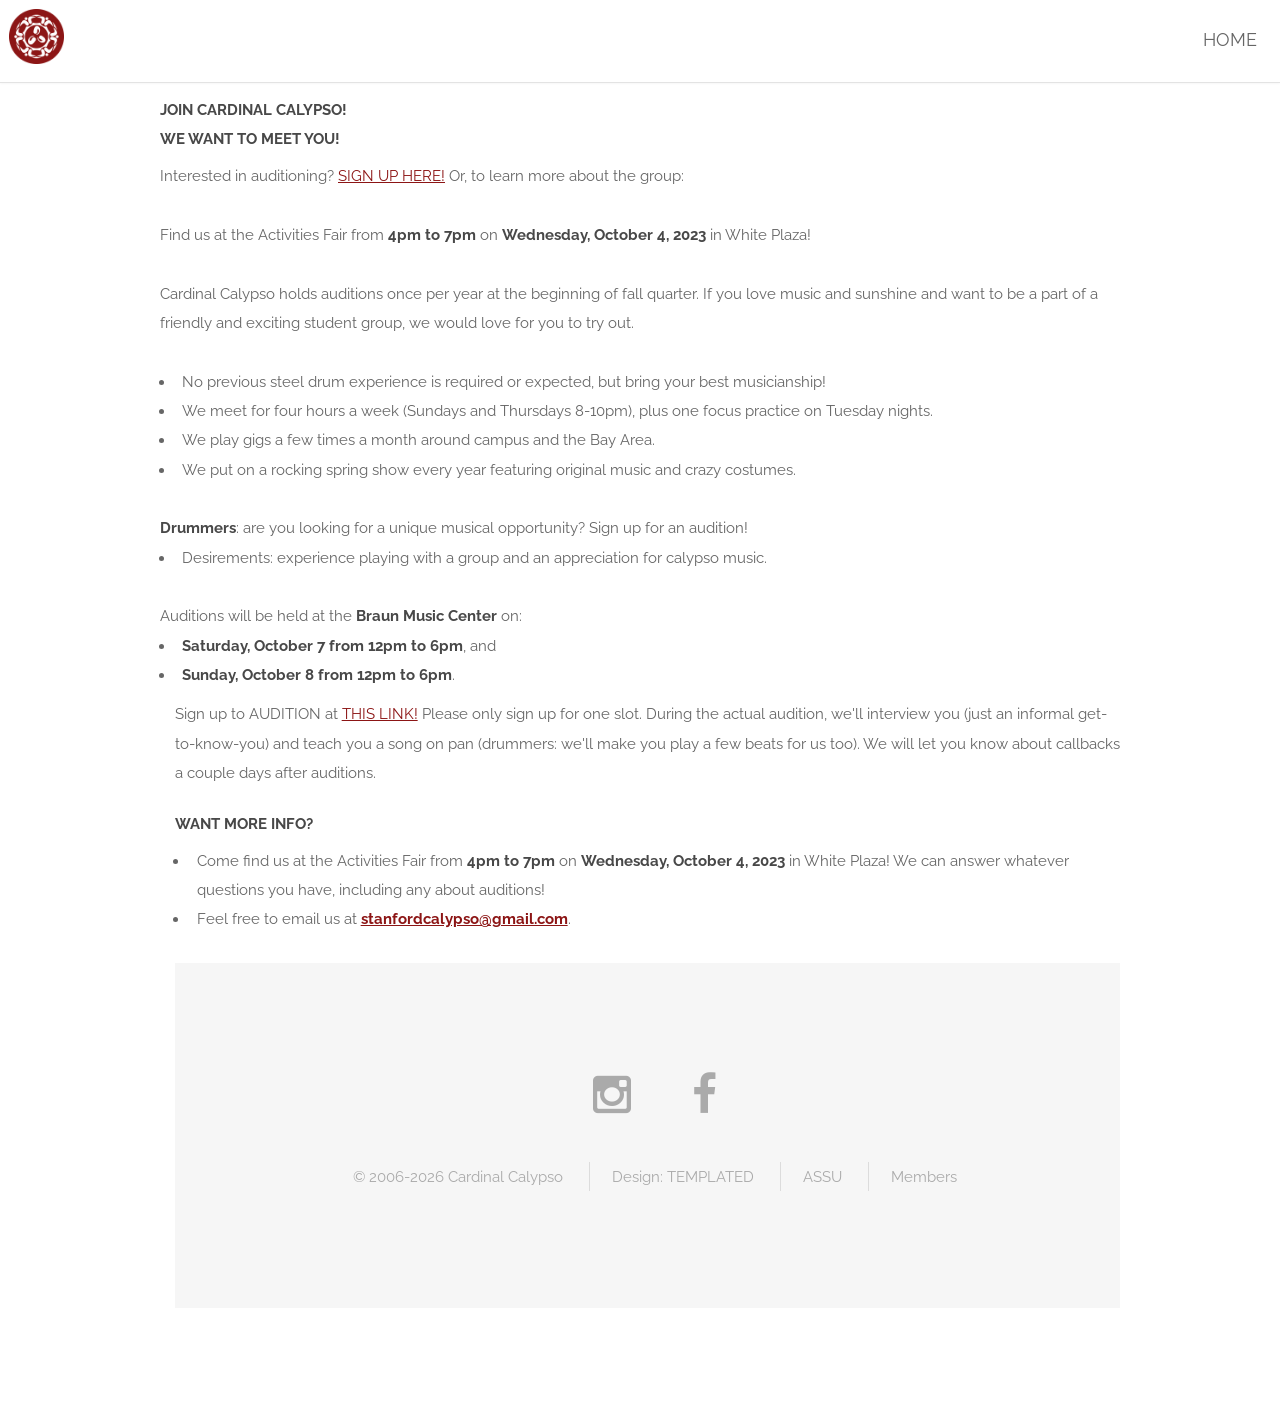
<file: recruiting.html>
<!DOCTYPE HTML>
<!--
	Spatial by TEMPLATED
	templated.co @templatedco
	Released for free under the Creative Commons Attribution 3.0 license (templated.co/license)
-->
<html>
	<head>
		<title>Cardinal Calypso - Recruiting</title>
		<meta http-equiv="content-type" content="text/html; charset=utf-8" />
		<meta name="description" content="" />
		<meta name="keywords" content="" />
		<!--[if lte IE 8]><script src="js/html5shiv.js"></script><![endif]-->
		<script src="js/jquery.min.js"></script>
		<script src="js/skel.min.js"></script>
		<script src="js/skel-layers.min.js"></script>
		<script src="js/init.js"></script>
		<noscript>
			<link rel="stylesheet" href="css/skel.css" />
			<link rel="stylesheet" href="css/style.css" />
			<link rel="stylesheet" href="css/style-xlarge.css" />
		</noscript>
		<style>
			#skel-layers-wrapper .wrapper .container .content {
				height:100% !important;
			}
		</style>
	</head>
	<body class="landing">

		<!-- Header -->
			<header id="header">
				<div class="image banner-container">
					<a href="index.html"><img class="banner-image" src="images/calypso_logo.png" alt="Cardinal Calypso"></a>
				</div>
				<nav id="nav">
					<ul>
						<li><a href="index.html">Home</a></li>
					</ul>
				</nav>
			</header>

		<!-- Main -->
			<section id="main" class="wrapper">
				<div class="container">
			  <h1 class="anchorer">Join Cardinal Calypso!</h1>
				<table cellspacing='0' cellpadding='0'><tr>
 				    <div class='notice'>
				      <h1>We Want to Meet You!</h1>
				      <p>Interested in auditioning? <a href="https://docs.google.com/spreadsheets/d/1fz8oK7s3OMD3qWD3xKWIis6BKJwFOPRZQjXrv68z5yk/edit?usp=sharing">SIGN UP HERE!</a> Or, to learn more about the group:</p>
				      <p> Find us at the Activities Fair from <b>4pm to 7pm</b> on <b>Wednesday, October 4, 2023</b> in White Plaza!</p>
				    </div>
				    <p>Cardinal Calypso holds auditions once per year at the beginning of fall quarter. If you love music and sunshine and want to be a part of a friendly and exciting student group, we would love for you to try out.
				    <ul>
				      <li>No previous steel drum experience is required or expected, but bring your best musicianship!</li>
				      <li>We meet for four hours a week (Sundays and Thursdays 8-10pm), plus one focus practice on Tuesday nights.</li>
				      <li>We play gigs a few times a month around campus and the Bay Area.</li>
				      <li>We put on a rocking spring show every year featuring original music and crazy costumes.</li>
				    </ul>
				    </p>
				    <p style="margin-bottom: 0;">
				      <b>Drummers</b>: are you looking for a unique musical opportunity? Sign up for an audition!
				    </p>
				      <ul><li>Desirements: experience playing with a group and an appreciation for calypso music. </li></ul>
				    <p style="margin-bottom: 0;">Auditions will be held at the <b>Braun Music Center</b> on:</p>
					<ul>
					  <li><b>Saturday, October 7 from 12pm to 6pm</b>, and</li>
					  <li><b>Sunday, October 8 from 12pm to 6pm</b>.</li>
					</li>
				    <p style="margin-top: 10px">Sign up to AUDITION at <a href="https://docs.google.com/spreadsheets/d/1fz8oK7s3OMD3qWD3xKWIis6BKJwFOPRZQjXrv68z5yk/edit?usp=sharing">THIS LINK!</a> Please only sign up for one slot. During the actual audition, we'll interview you (just an informal get-to-know-you) and teach you a song on pan (drummers: we'll make you play a few beats for us too). We will let you know about callbacks a couple days after auditions.</p>
				    <h1>Want More Info?</h1>
				    <ul>
				      <li>Come find us at the Activities Fair from <b>4pm to 7pm</b> on <b>Wednesday, October 4, 2023</b> in White Plaza! We can answer whatever questions you have, including any about auditions!</li>
				      <li>Feel free to email us at <b><a href="mailto:stanfordcalypso@gmail.com">stanfordcalypso@gmail.com</a></b>.</li>
				    </ul>

				</div>
			</section>

		<!-- Footer -->
		<footer id="footer">
			<div class="container">
				<ul class="icons">
					<li><a href="https://www.instagram.com/cardinalcalypso/" class="icon fa-instagram" target="_blank" rel="noopener"></a></li>
					<li><a href="https://www.facebook.com/CardinalCalypso" class="icon fa-facebook"></a></li>
				</ul>
				<ul class="copyright">
					<li>&copy; 2006-2026 Cardinal Calypso</li>
					<li>Design: <a href="https://templated.co">TEMPLATED</a></li>
					<li><a href="https://assu.stanford.edu/">ASSU</a></li>
					<li><a href="https://web.stanford.edu/group/calypso/cgi-bin/members">Members</a></li>
				</ul>
			</div>
		</footer>
	</body>
</html>
</file>
<file: css/skel.css>
/* skel-baseline v2.0.3 | (c) n33 | getskel.com | MIT licensed */

/* Resets (http://meyerweb.com/eric/tools/css/reset/ | v2.0 | 20110126 | License: none (public domain)) */

	html,body,div,span,applet,object,iframe,h1,h2,h3,h4,h5,h6,p,blockquote,pre,a,abbr,acronym,address,big,cite,code,del,dfn,em,img,ins,kbd,q,s,samp,small,strike,strong,sub,sup,tt,var,b,u,i,center,dl,dt,dd,ol,ul,li,fieldset,form,label,legend,table,caption,tbody,tfoot,thead,tr,th,td,article,aside,canvas,details,embed,figure,figcaption,footer,header,hgroup,menu,nav,output,ruby,section,summary,time,mark,audio,video{margin:0;padding:0;border:0;font-size:100%;font:inherit;vertical-align:baseline;}article,aside,details,figcaption,figure,footer,header,hgroup,menu,nav,section{display:block;}body{line-height:1;}ol,ul{list-style:none;}blockquote,q{quotes:none;}blockquote:before,blockquote:after,q:before,q:after{content:'';content:none;}table{border-collapse:collapse;border-spacing:0;}body{-webkit-text-size-adjust:none}

/* Box Model */

	*, *:before, *:after {
		-moz-box-sizing: border-box;
		-webkit-box-sizing: border-box;
		box-sizing: border-box;
	}

/* Container */

	.container {
		margin-left: auto;
		margin-right: auto;

		/* width: (containers) */
		width: 1200px;
	}

	/* Modifiers */

		/* 125% */
			.container.\31 25\25 {
				width: 100%;

				/* max-width: (containers * 1.25) */
				max-width: 1500px;

				/* min-width: (containers) */
				min-width: 1200px;
			}

		/* 75% */
			.container.\37 5\25 {

				/* width: (containers * 0.75) */
				width: 900px;

			}

		/* 50% */
			.container.\35 0\25 {

				/* width: (containers * 0.50) */
				width: 600px;

			}

		/* 25% */
			.container.\32 5\25 {

				/* width: (containers * 0.25) */
				width: 300px;

			}

/* Grid */

	.row {
		border-bottom: solid 1px transparent;
	}

	.row > * {
		float: left;
	}

	.row:after, .row:before {
		content: '';
		display: block;
		clear: both;
		height: 0;
	}

	.row.uniform > * > :first-child {
		margin-top: 0;
	}

	.row.uniform > * > :last-child {
		margin-bottom: 0;
	}

	/* Gutters */

		/* Normal */

			.row > * {
				/* padding: (gutters.horizontal) 0 0 (gutters.vertical) */
				padding: 0 0 0 2em;
			}

			.row {
				/* margin: -(gutters.horizontal) 0 -1px -(gutters.vertical) */
				margin: 0 0 -1px -2em;
			}

			.row.uniform > * {
				/* padding: (gutters.vertical) 0 0 (gutters.vertical) */
				padding: 2em 0 0 2em;
			}

			.row.uniform {
				/* margin: -(gutters.vertical) 0 -1px -(gutters.vertical) */
				margin: -2em 0 -1px -2em;
			}

		/* 200% */

			.row.\32 00\25 > * {
				/* padding: (gutters.horizontal) 0 0 (gutters.vertical) */
				padding: 0 0 0 4em;
			}

			.row.\32 00\25 {
				/* margin: -(gutters.horizontal) 0 -1px -(gutters.vertical) */
				margin: 0 0 -1px -4em;
			}

			.row.uniform.\32 00\25 > * {
				/* padding: (gutters.vertical) 0 0 (gutters.vertical) */
				padding: 4em 0 0 4em;
			}

			.row.uniform.\32 00\25 {
				/* margin: -(gutters.vertical) 0 -1px -(gutters.vertical) */
				margin: -4em 0 -1px -4em;
			}

		/* 150% */

			.row.\31 50\25 > * {
				/* padding: (gutters.horizontal) 0 0 (gutters.vertical) */
				padding: 0 0 0 1.5em;
			}

			.row.\31 50\25 {
				/* margin: -(gutters.horizontal) 0 -1px -(gutters.vertical) */
				margin: 0 0 -1px -1.5em;
			}

			.row.uniform.\31 50\25 > * {
				/* padding: (gutters.vertical) 0 0 (gutters.vertical) */
				padding: 1.5em 0 0 1.5em;
			}

			.row.uniform.\31 50\25 {
				/* margin: -(gutters.vertical) 0 -1px -(gutters.vertical) */
				margin: -1.5em 0 -1px -1.5em;
			}

		/* 50% */

			.row.\35 0\25 > * {
				/* padding: (gutters.horizontal) 0 0 (gutters.vertical) */
				padding: 0 0 0 1em;
			}

			.row.\35 0\25 {
				/* margin: -(gutters.horizontal) 0 -1px -(gutters.vertical) */
				margin: 0 0 -1px -1em;
			}

			.row.uniform.\35 0\25 > * {
				/* padding: (gutters.vertical) 0 0 (gutters.vertical) */
				padding: 1em 0 0 1em;
			}

			.row.uniform.\35 0\25 {
				/* margin: -(gutters.vertical) 0 -1px -(gutters.vertical) */
				margin: -1em 0 -1px -1em;
			}

		/* 25% */

			.row.\32 5\25 > * {
				/* padding: (gutters.horizontal) 0 0 (gutters.vertical) */
				padding: 0 0 0 0.5em;
			}

			.row.\32 5\25 {
				/* margin: -(gutters.horizontal) 0 -1px -(gutters.vertical) */
				margin: 0 0 -1px -0.5em;
			}

			.row.uniform.\32 5\25 > * {
				/* padding: (gutters.vertical) 0 0 (gutters.vertical) */
				padding: 0.5em 0 0 0.5em;
			}

			.row.uniform.\32 5\25 {
				/* margin: -(gutters.vertical) 0 -1px -(gutters.vertical) */
				margin: -0.5em 0 -1px -0.5em;
			}

		/* 0% */

			.row.\30 \25 > * {
				padding: 0;
			}

			.row.\30 \25 {
				margin: 0 0 -1px 0;
			}

	/* Cells */

		.\31 2u, .\31 2u\24 { width: 100%; clear: none; margin-left: 0; }
		.\31 1u, .\31 1u\24 { width: 91.6666666667%; clear: none; margin-left: 0; }
		.\31 0u, .\31 0u\24 { width: 83.3333333333%; clear: none; margin-left: 0; }
		.\39 u, .\39 u\24 { width: 75%; clear: none; margin-left: 0; }
		.\38 u, .\38 u\24 { width: 66.6666666667%; clear: none; margin-left: 0; }
		.\37 u, .\37 u\24 { width: 58.3333333333%; clear: none; margin-left: 0; }
		.\36 u, .\36 u\24 { width: 50%; clear: none; margin-left: 0; }
		.\35 u, .\35 u\24 { width: 41.6666666667%; clear: none; margin-left: 0; }
		.\34 u, .\34 u\24 { width: 33.3333333333%; clear: none; margin-left: 0; }
		.\33 u, .\33 u\24 { width: 25%; clear: none; margin-left: 0; }
		.\32 u, .\32 u\24 { width: 16.6666666667%; clear: none; margin-left: 0; }
		.\31 u, .\31 u\24 { width: 8.3333333333%; clear: none; margin-left: 0; }

		.\31 2u\24 + *,
		.\31 1u\24 + *,
		.\31 0u\24 + *,
		.\39 u\24 + *,
		.\38 u\24 + *,
		.\37 u\24 + *,
		.\36 u\24 + *,
		.\35 u\24 + *,
		.\34 u\24 + *,
		.\33 u\24 + *,
		.\32 u\24 + *,
		.\31 u\24 + * {
			clear: left;
		}

		.\-11u { margin-left: 91.6666666667% }
		.\-10u { margin-left: 83.3333333333% }
		.\-9u { margin-left: 75% }
		.\-8u { margin-left: 66.6666666667% }
		.\-7u { margin-left: 58.3333333333% }
		.\-6u { margin-left: 50% }
		.\-5u { margin-left: 41.6666666667% }
		.\-4u { margin-left: 33.3333333333% }
		.\-3u { margin-left: 25% }
		.\-2u { margin-left: 16.6666666667% }
		.\-1u { margin-left: 8.3333333333% }
</file>
<file: css/style-xlarge.css>
/*
	Spatial by TEMPLATED
	templated.co @templatedco
	Released for free under the Creative Commons Attribution 3.0 license (templated.co/license)
*/

/* Basic */

	body, input, select, textarea {
		font-size: 11pt;
	}
</file>
<file: css/custom.css>
.image.banner-image {
  height:1em;
  padding:1em;
}
</file>
<file: css/style.css>
@charset "UTF-8";
@import url(font-awesome.min.css);
@import "http://fonts.googleapis.com/css?family=Raleway:400,700";

/*
	Spatial by TEMPLATED
	templated.co @templatedco
	Released for free under the Creative Commons Attribution 3.0 license (templated.co/license)
*/

/* Basic */

	body {
		background: #fff;
	}

		body.is-loading *, body.is-loading *:before, body.is-loading *:after {
			-moz-animation: none !important;
			-webkit-animation: none !important;
			-o-animation: none !important;
			-ms-animation: none !important;
			animation: none !important;
			-moz-transition: none !important;
			-webkit-transition: none !important;
			-o-transition: none !important;
			-ms-transition: none !important;
			transition: none !important;
		}

	body, input, select, textarea {
		color: #666;
		font-family: "Raleway", Arial, Helvetica, sans-serif;
		font-size: 13pt;
		font-weight: 400;
		line-height: 2em;
	}

	a {
		color: #8c1515;
		text-decoration: underline;
	}

		a:hover {
			text-decoration: none;
		}

	strong, b {
		color: #484848;
		font-weight: 700;
	}

	em, i {
		font-style: italic;
	}

	p {
		margin: 0 0 2em 0;
	}

	h1, h2, h3, h4, h5, h6 {
		color: #484848;
		font-weight: 700;
		line-height: 1em;
		margin: 0 0 1em 0;
		text-transform: uppercase;
	}

		h1 a, h2 a, h3 a, h4 a, h5 a, h6 a {
			color: inherit;
			text-decoration: none;
		}

	h2 {
		font-size: 1.75em;
		line-height: 1.5em;
	}

	h3 {
		font-size: 1.35em;
		line-height: 1.5em;
	}

	h4 {
		font-size: 1.1em;
		line-height: 1.5em;
	}

	h5 {
		font-size: 0.9em;
		line-height: 1.5em;
	}

	h6 {
		font-size: 0.7em;
		line-height: 1.5em;
	}

	sub {
		font-size: 0.8em;
		position: relative;
		top: 0.5em;
	}

	sup {
		font-size: 0.8em;
		position: relative;
		top: -0.5em;
	}

	hr {
		border: 0;
		border-bottom: solid 1px rgba(144, 144, 144, 0.25);
		margin: 2em 0;
	}

		hr.major {
			margin: 3em 0;
		}

	blockquote {
		border-left: solid 4px rgba(144, 144, 144, 0.25);
		font-style: italic;
		margin: 0 0 2em 0;
		padding: 0.5em 0 0.5em 2em;
	}

	code {
		background: rgba(144, 144, 144, 0.075);
		border-radius: 4px;
		border: solid 1px rgba(144, 144, 144, 0.25);
		font-family: "Courier New", monospace;
		font-size: 0.9em;
		margin: 0 0.25em;
		padding: 0.25em 0.65em;
	}

	pre {
		-webkit-overflow-scrolling: touch;
		font-family: "Courier New", monospace;
		font-size: 0.9em;
		margin: 0 0 2em 0;
	}

		pre code {
			display: block;
			line-height: 1.75em;
			padding: 1em 1.5em;
			overflow-x: auto;
		}

	.align-left {
		text-align: left;
	}

	.align-center {
		text-align: center;
	}

	.align-right {
		text-align: right;
	}

/* Section/Article */

	section.special, article.special, header.special {
		text-align: center;
	}

	header p {
		color: #aaa;
		position: relative;
		margin: 0 0 1.5em 0;
		text-transform: uppercase;
	}

	header h2 + p {
		font-size: 1.25em;
		margin-top: -1em;
		line-height: 1.5em;
	}

	header h3 + p {
		font-size: 1.1em;
		margin-top: -0.8em;
		line-height: 1.5em;
	}

	header h4 + p,
	header h5 + p,
	header h6 + p {
		font-size: 0.9em;
		margin-top: -0.6em;
		line-height: 1.5em;
	}

	header.major {
		margin: 0 0 6em 0;
	}

		header.major h2 {
			font-size: 3em;
		}

		header.major h2, header.major h3, header.major h4, header.major h5, header.major h6 {
			display: inline-block;
			margin: 0 0 0.8em;
		}

		header.major p {
			font-size: 1.7em;
			margin-bottom: 0;
		}

/* Form */

	form {
		margin: 0 0 2em 0;
	}

	label {
		color: #484848;
		display: block;
		font-size: 0.9em;
		font-weight: 700;
		margin: 0 0 1em 0;
	}

	input[type="text"],
	input[type="password"],
	input[type="email"],
	select,
	textarea {
		-moz-appearance: none;
		-webkit-appearance: none;
		-o-appearance: none;
		-ms-appearance: none;
		appearance: none;
		background: rgba(144, 144, 144, 0.075);
		border-radius: 4px;
		border: none;
		border: solid 1px rgba(144, 144, 144, 0.25);
		color: inherit;
		display: block;
		outline: 0;
		padding: 0 1em;
		text-decoration: none;
		width: 100%;
	}

		input[type="text"]:invalid,
		input[type="password"]:invalid,
		input[type="email"]:invalid,
		select:invalid,
		textarea:invalid {
			box-shadow: none;
		}

		input[type="text"]:focus,
		input[type="password"]:focus,
		input[type="email"]:focus,
		select:focus,
		textarea:focus {
			border-color: #8c1515;
			box-shadow: 0 0 0 1px #8c1515;
		}

	.select-wrapper {
		text-decoration: none;
		display: block;
		position: relative;
	}

		.select-wrapper:before {
			content: "";
			-moz-osx-font-smoothing: grayscale;
			-webkit-font-smoothing: antialiased;
			font-family: FontAwesome;
			font-style: normal;
			font-weight: normal;
			text-transform: none !important;
		}

		.select-wrapper:before {
			color: rgba(144, 144, 144, 0.25);
			display: block;
			height: 2.75em;
			line-height: 2.75em;
			pointer-events: none;
			position: absolute;
			right: 0;
			text-align: center;
			top: 0;
			width: 2.75em;
		}

		.select-wrapper select::-ms-expand {
			display: none;
		}

	input[type="text"],
	input[type="password"],
	input[type="email"],
	select {
		height: 2.75em;
	}

	textarea {
		padding: 0.75em 1em;
	}

	input[type="checkbox"],
	input[type="radio"] {
		-moz-appearance: none;
		-webkit-appearance: none;
		-o-appearance: none;
		-ms-appearance: none;
		appearance: none;
		display: block;
		float: left;
		margin-right: -2em;
		opacity: 0;
		width: 1em;
		z-index: -1;
	}

		input[type="checkbox"] + label,
		input[type="radio"] + label {
			text-decoration: none;
			color: #666;
			cursor: pointer;
			display: inline-block;
			font-size: 1em;
			font-weight: 400;
			padding-left: 2.4em;
			padding-right: 0.75em;
			position: relative;
		}

			input[type="checkbox"] + label:before,
			input[type="radio"] + label:before {
				-moz-osx-font-smoothing: grayscale;
				-webkit-font-smoothing: antialiased;
				font-family: FontAwesome;
				font-style: normal;
				font-weight: normal;
				text-transform: none !important;
			}

			input[type="checkbox"] + label:before,
			input[type="radio"] + label:before {
				background: rgba(144, 144, 144, 0.075);
				border-radius: 4px;
				border: solid 1px rgba(144, 144, 144, 0.25);
				content: '';
				display: inline-block;
				height: 1.65em;
				left: 0;
				line-height: 1.58125em;
				position: absolute;
				text-align: center;
				top: 0;
				width: 1.65em;
			}

		input[type="checkbox"]:checked + label:before,
		input[type="radio"]:checked + label:before {
			background: #323037;
			border-color: #323037;
			color: #ffffff;
			content: '\f00c';
		}

		input[type="checkbox"]:focus + label:before,
		input[type="radio"]:focus + label:before {
			border-color: #8c1515;
			box-shadow: 0 0 0 1px #8c1515;
		}

	input[type="checkbox"] + label:before {
		border-radius: 4px;
	}

	input[type="radio"] + label:before {
		border-radius: 100%;
	}

	::-webkit-input-placeholder {
		color: #aaa !important;
		opacity: 1.0;
	}

	:-moz-placeholder {
		color: #aaa !important;
		opacity: 1.0;
	}

	::-moz-placeholder {
		color: #aaa !important;
		opacity: 1.0;
	}

	:-ms-input-placeholder {
		color: #aaa !important;
		opacity: 1.0;
	}

	.formerize-placeholder {
		color: #aaa !important;
		opacity: 1.0;
	}

/* Box */

	.box {
		border-radius: 4px;
		border: solid 1px rgba(144, 144, 144, 0.25);
		margin-bottom: 2em;
		padding: 1.5em;
	}

		.box > :last-child,
		.box > :last-child > :last-child,
		.box > :last-child > :last-child > :last-child {
			margin-bottom: 0;
		}

		.box.alt {
			border: 0;
			border-radius: 0;
			padding: 0;
		}

/* Feature */

	.feature-grid {
		position: relative;
	}

		.feature-grid:after {
			clear: both;
			content: '';
			display: block;
		}

		.feature-grid .feature {
			display: inline-block;
			float: left;
			margin-bottom: 3em;
			width: 50%;
		}

			.feature-grid .feature .content {
				width: 60%;
			}

			.feature-grid .feature .image {
				width: 30%;
			}

				.feature-grid .feature .image img {
					display: inline;
					max-width: 100%;
				}

			.feature-grid .feature:nth-child(odd) .content, .feature-grid .feature:nth-child(odd) .image {
				float: right;
				margin-right: 5%;
				text-align: right;
			}

			.feature-grid .feature:nth-child(even) .content, .feature-grid .feature:nth-child(even) .image {
				float: left;
				margin-left: 5%;
				text-align: left;
			}

/* Icon */

	.icon {
		text-decoration: none;
		border-bottom: none;
		position: relative;
	}

		.icon:before {
			-moz-osx-font-smoothing: grayscale;
			-webkit-font-smoothing: antialiased;
			font-family: FontAwesome;
			font-style: normal;
			font-weight: normal;
			text-transform: none !important;
		}

		.icon > .label {
			display: none;
		}

/* Anchors */
.anchorer {
	padding-top: 3em;
}

.anchor {
	padding-top: 3em;
	margin-top:-3em !important;
}
/* Image */

	.banner-container {
			padding:0.5em;
	}

	.top-link {
		display: flex;
	  align-items: center;
	  justify-content: center;
	}

	.aligner-item {
		 align-self: flex-start;
		 margin: 2px;
	}

	.image {
		border-radius: 4px;
		border: 0;
		display: inline-block;
		position: relative;
	}

		.banner-image {
			width:3em;
		}

		.image img {
			border-radius: 4px;
			display: block;
		}

		.image.left {
			float: left;
			padding: 0 1.5em 1em 0;
			top: 0.25em;
		}

		.image.right {
			float: right;
			padding: 0 0 1em 1.5em;
			top: 0.25em;
		}

		.image.left, .image.right {
			max-width: 40%;
		}

			.image.left img, .image.right img {
				width: 100%;
			}

		.image.fit {
			display: block;
			margin: 0 0 2em 0;
			width: 100%;
		}

			.image.fit img {
				width: 100%;
			}

		.image.fit {
			display: block;
			margin: 0 0 2em 0;
			width: 100%;
		}

			.image.fit img {
				width: 100%;
			}

		.image.rounded {
			border-radius: 100%;
		}

			.image.rounded img {
				border: solid 0.5em rgba(144, 144, 144, 0.25);
				border-radius: 100%;
			}

		.image.captioned {
			border-radius: 0;
			margin-bottom: 4em;
		}

			.image.captioned img {
				border-radius: 0;
			}

			.image.captioned h3 {
				background-color: #fff;
				box-shadow: 0px 0.0375em 0.125em 0px rgba(0, 0, 0, 0.15);
				display: block;
				padding: 2em 1em;
			}

/* List */

	ol {
		list-style: decimal;
		margin: 0 0 2em 0;
		padding-left: 1.25em;
	}

		ol li {
			padding-left: 0.25em;
		}

	ul {
		list-style: disc;
		margin: 0 0 2em 0;
		padding-left: 1em;
	}

		ul li {
			padding-left: 0.5em;
		}

		ul.alt {
			list-style: none;
			padding-left: 0;
		}

			ul.alt li {
				border-top: solid 1px rgba(144, 144, 144, 0.25);
				padding: 0.5em 0;
			}

				ul.alt li:first-child {
					border-top: 0;
					padding-top: 0;
				}

		ul.icons {
			cursor: default;
			list-style: none;
			padding-left: 0;
		}

			ul.icons li {
				display: inline-block;
				padding: 0 1em 0 0;
			}

				ul.icons li:last-child {
					padding-right: 0;
				}

				ul.icons li .icon:before {
					font-size: 2em;
				}

		ul.actions {
			cursor: default;
			list-style: none;
			padding-left: 0;
		}

			ul.actions li {
				display: inline-block;
				padding: 0 1em 0 0;
				vertical-align: middle;
			}

				ul.actions li:last-child {
					padding-right: 0;
				}

			ul.actions.small li {
				padding: 0 0.5em 0 0;
			}

			ul.actions.vertical li {
				display: block;
				padding: 1em 0 0 0;
			}

				ul.actions.vertical li:first-child {
					padding-top: 0;
				}

				ul.actions.vertical li > * {
					margin-bottom: 0;
				}

			ul.actions.vertical.small li {
				padding: 0.5em 0 0 0;
			}

				ul.actions.vertical.small li:first-child {
					padding-top: 0;
				}

			ul.actions.fit {
				display: table;
				margin-left: -1em;
				padding: 0;
				table-layout: fixed;
				width: calc(100% + 1em);
			}

				ul.actions.fit li {
					display: table-cell;
					padding: 0 0 0 1em;
				}

					ul.actions.fit li > * {
						margin-bottom: 0;
					}

				ul.actions.fit.small {
					margin-left: -0.5em;
					width: calc(100% + 0.5em);
				}

					ul.actions.fit.small li {
						padding: 0 0 0 0.5em;
					}

	dl {
		margin: 0 0 2em 0;
	}

/* Table */

	.table-wrapper {
		-webkit-overflow-scrolling: touch;
		overflow-x: auto;
	}

	table {
		margin: 0 0 2em 0;
		width: 100%;
	}

		table tbody tr {
			border: solid 1px rgba(144, 144, 144, 0.25);
			border-left: 0;
			border-right: 0;
		}

			table tbody tr:nth-child(2n + 1) {
				background-color: rgba(144, 144, 144, 0.075);
			}

		table td {
			padding: 0.75em 0.75em;
		}

		table th {
			color: #484848;
			font-size: 0.9em;
			font-weight: 700;
			padding: 0 0.75em 0.75em 0.75em;
			text-align: left;
		}

		table thead {
			border-bottom: solid 2px rgba(144, 144, 144, 0.25);
		}

		table tfoot {
			border-top: solid 2px rgba(144, 144, 144, 0.25);
		}

		table.alt {
			border-collapse: separate;
		}

			table.alt tbody tr td {
				border: solid 1px rgba(144, 144, 144, 0.25);
				border-left-width: 0;
				border-top-width: 0;
			}

				table.alt tbody tr td:first-child {
					border-left-width: 1px;
				}

			table.alt tbody tr:first-child td {
				border-top-width: 1px;
			}

			table.alt thead {
				border-bottom: 0;
			}

			table.alt tfoot {
				border-top: 0;
			}

/* Button */

	input[type="submit"],
	input[type="reset"],
	input[type="button"],
	.button {
		-moz-appearance: none;
		-webkit-appearance: none;
		-o-appearance: none;
		-ms-appearance: none;
		appearance: none;
		-moz-transition: background-color 0.2s ease-in-out, color 0.2s ease-in-out;
		-webkit-transition: background-color 0.2s ease-in-out, color 0.2s ease-in-out;
		-o-transition: background-color 0.2s ease-in-out, color 0.2s ease-in-out;
		-ms-transition: background-color 0.2s ease-in-out, color 0.2s ease-in-out;
		transition: background-color 0.2s ease-in-out, color 0.2s ease-in-out;
		background-color: #323037;
		border-radius: 4px;
		border: 0;
		color: #ffffff !important;
		cursor: pointer;
		display: inline-block;
		font-weight: 700;
		height: 3.15em;
		line-height: 3.25em;
		padding: 0 2.2em;
		text-align: center;
		text-decoration: none;
		text-transform: uppercase;
		white-space: nowrap;
	}

		input[type="submit"]:hover,
		input[type="reset"]:hover,
		input[type="button"]:hover,
		.button:hover {
			background-color: #3e3c45;
		}

		input[type="submit"]:active,
		input[type="reset"]:active,
		input[type="button"]:active,
		.button:active {
			background-color: #262429;
		}

		input[type="submit"].icon,
		input[type="reset"].icon,
		input[type="button"].icon,
		.button.icon {
			padding-left: 1.35em;
		}

			input[type="submit"].icon:before,
			input[type="reset"].icon:before,
			input[type="button"].icon:before,
			.button.icon:before {
				margin-right: 0.5em;
			}

		input[type="submit"].fit,
		input[type="reset"].fit,
		input[type="button"].fit,
		.button.fit {
			display: block;
			margin: 0 0 1em 0;
			width: 100%;
		}

		input[type="submit"].small,
		input[type="reset"].small,
		input[type="button"].small,
		.button.small {
			font-size: 0.8em;
		}

		input[type="submit"].big,
		input[type="reset"].big,
		input[type="button"].big,
		.button.big {
			font-size: 1.35em;
		}

		input[type="submit"].alt,
		input[type="reset"].alt,
		input[type="button"].alt,
		.button.alt {
			background-color: transparent;
			box-shadow: inset 0 0 0 2px rgba(144, 144, 144, 0.25);
			color: #484848 !important;
		}

			input[type="submit"].alt:hover,
			input[type="reset"].alt:hover,
			input[type="button"].alt:hover,
			.button.alt:hover {
				background-color: rgba(144, 144, 144, 0.075);
			}

			input[type="submit"].alt:active,
			input[type="reset"].alt:active,
			input[type="button"].alt:active,
			.button.alt:active {
				background-color: rgba(144, 144, 144, 0.2);
			}

			input[type="submit"].alt.icon:before,
			input[type="reset"].alt.icon:before,
			input[type="button"].alt.icon:before,
			.button.alt.icon:before {
				color: #aaa;
			}

		input[type="submit"].special,
		input[type="reset"].special,
		input[type="button"].special,
		.button.special {
			background-color: #8c1515;
			color: #ffffff !important;
		}

			input[type="submit"].special:hover,
			input[type="reset"].special:hover,
			input[type="button"].special:hover,
			.button.special:hover {
				background-color: #f44066;
			}

			input[type="submit"].special:active,
			input[type="reset"].special:active,
			input[type="button"].special:active,
			.button.special:active {
				background-color: #f21040;
			}

		input[type="submit"].disabled, input[type="submit"]:disabled,
		input[type="reset"].disabled,
		input[type="reset"]:disabled,
		input[type="button"].disabled,
		input[type="button"]:disabled,
		.button.disabled,
		.button:disabled {
			background-color: #666 !important;
			box-shadow: inset 0 -0.15em 0 0 rgba(0, 0, 0, 0.15);
			color: #fff !important;
			cursor: default;
			opacity: 0.25;
		}

/* Header */

	#skel-layers-wrapper {
		padding-top: 6em;
	}

	body.landing #skel-layers-wrapper {
		padding-top: 0 !important;
	}

	#header {
		background-color: #fff;
		border-bottom: solid 1px rgba(144, 144, 144, 0.25);
		box-shadow: 0px 0.0375em 0.125em 0px rgba(0, 0, 0, 0.05);
		color: #484848;
		cursor: default;
		font-size: 1.25em;
		height: 4.5em;
		left: 0;
		line-height: 4.4em;
		position: fixed;
		text-transform: uppercase;
		top: 0;
		width: 100%;
		z-index: 10000;
	}

		#header h1 {
			color: #484848;
			font-weight: 400;
			height: inherit;
			left: 1.25em;
			line-height: inherit;
			margin: 0;
			padding: 0;
			position: absolute;
			top: 0;
		}

		#header nav {
			height: inherit;
			line-height: inherit;
			position: absolute;
			right: 1.25em;
			top: 0;
			vertical-align: middle;
		}

			#header nav > ul {
				list-style: none;
				margin: 0;
				padding-left: 0;
			}

				#header nav > ul > li {
					border-radius: 4px;
					display: inline-block;
					margin-left: 2.5em;
					padding-left: 0;
				}

					#header nav > ul > li a {
						-moz-transition: color 0.2s ease-in-out;
						-webkit-transition: color 0.2s ease-in-out;
						-o-transition: color 0.2s ease-in-out;
						-ms-transition: color 0.2s ease-in-out;
						transition: color 0.2s ease-in-out;
						color: #666;
						display: inline-block;
						text-decoration: none;
					}

						#header nav > ul > li a:hover {
							color: #484848;
						}

					#header nav > ul > li:first-child {
						margin-left: 0;
					}

					#header nav > ul > li .button {
						border-color: rgba(144, 144, 144, 0.25);
						box-shadow: none;
						height: 2em;
						line-height: 1.9em;
						margin-bottom: 0;
						padding: 0 1.5em;
						position: relative;
						top: -0.075em;
						vertical-align: middle;
					}

		#header .container {
			position: relative;
		}

			#header .container h1 {
				left: 0;
			}

			#header .container nav {
				right: 0;
			}

		#header.alt {
			background-color: transparent;
			border: 0;
			box-shadow: none;
			height: 3.25em;
			line-height: 3.25em;
			position: absolute;
		}

			#header.alt h1 {
				color: #ffffff;
				left: 2.5em;
				top: 2em;
			}

				#header.alt h1 a {
					color: #ffffff;
				}

			#header.alt nav {
				right: 2em;
				top: 2em;
			}

				#header.alt nav a {
					color: #ddd;
				}

					#header.alt nav a:active, #header.alt nav a:hover {
						color: #ffffff;
					}

			#header.alt .button {
				border-color: rgba(255, 255, 255, 0.5);
				color: #ffffff !important;
			}

/* Banner */

	#banner {
		padding: 16em 0 13em 0;
		background-attachment: fixed;
		background-image: url("images/overlay.png"), url("../images/background.jpg");
		background-position: center top;
		background-size: cover;
		line-height: 1.75;
		text-align: center;
	}

		#banner :last-child {
			margin-bottom: 0;
		}

		#banner h2 {
			color: #ffffff;
			display: inline-block;
			font-size: 3.5em;
			line-height: 1.35;
			margin-bottom: 0.5em;
		}

		#banner p {
			color: #aaa;
			font-size: 1.5em;
			margin-bottom: 1.75em;
			text-transform: uppercase;
		}

	body.is-touch #banner {
		background-attachment: scroll;
	}

/* Main */

	#main {
		padding-top: 4em;
	}

/* Wrapper */

	.wrapper {
		padding: 6em 0 4em 0;
	}

		.wrapper.style2 {
			background-color: #f6f6f6;
		}

		.wrapper.style3 {
			background-attachment: fixed;
			background-image: url("images/overlay.png"), url("../images/admit_weekend.jpg");
			background-position: center center;
			background-size: cover;
		}

			.wrapper.style3 header.major {
				margin-bottom: 3em;
			}

				.wrapper.style3 header.major h2 {
					color: #ffffff;
				}

	body.is-touch .wrapper.style3 {
		background-attachment: scroll;
	}

/* Footer */

	#footer {
		padding: 8em 0 6em 0;
		background: #f6f6f6;
		color: #aaa;
		text-align: center;
	}

		#footer a {
			-moz-transition: color 0.2s ease-in-out;
			-webkit-transition: color 0.2s ease-in-out;
			-o-transition: color 0.2s ease-in-out;
			-ms-transition: color 0.2s ease-in-out;
			transition: color 0.2s ease-in-out;
			color: #aaa;
			text-decoration: none;
		}

			#footer a:active, #footer a:hover {
				color: #666;
			}

		#footer .icons {
			font-size: 1.5em;
		}

			#footer .icons li {
				padding-right: 2.5em;
			}

				#footer .icons li:last-child {
					padding-right: 0;
				}

		#footer .copyright {
			margin: 2em 0;
			padding: 0;
			text-align: center;
		}

			#footer .copyright li {
				border-left: solid 1px rgba(144, 144, 144, 0.25);
				display: inline-block;
				list-style: none;
				margin-left: 1.5em;
				padding-left: 1.5em;
			}

				#footer .copyright li:first-child {
					border-left: 0;
					margin-left: 0;
					padding-left: 0;
				}
</file>
